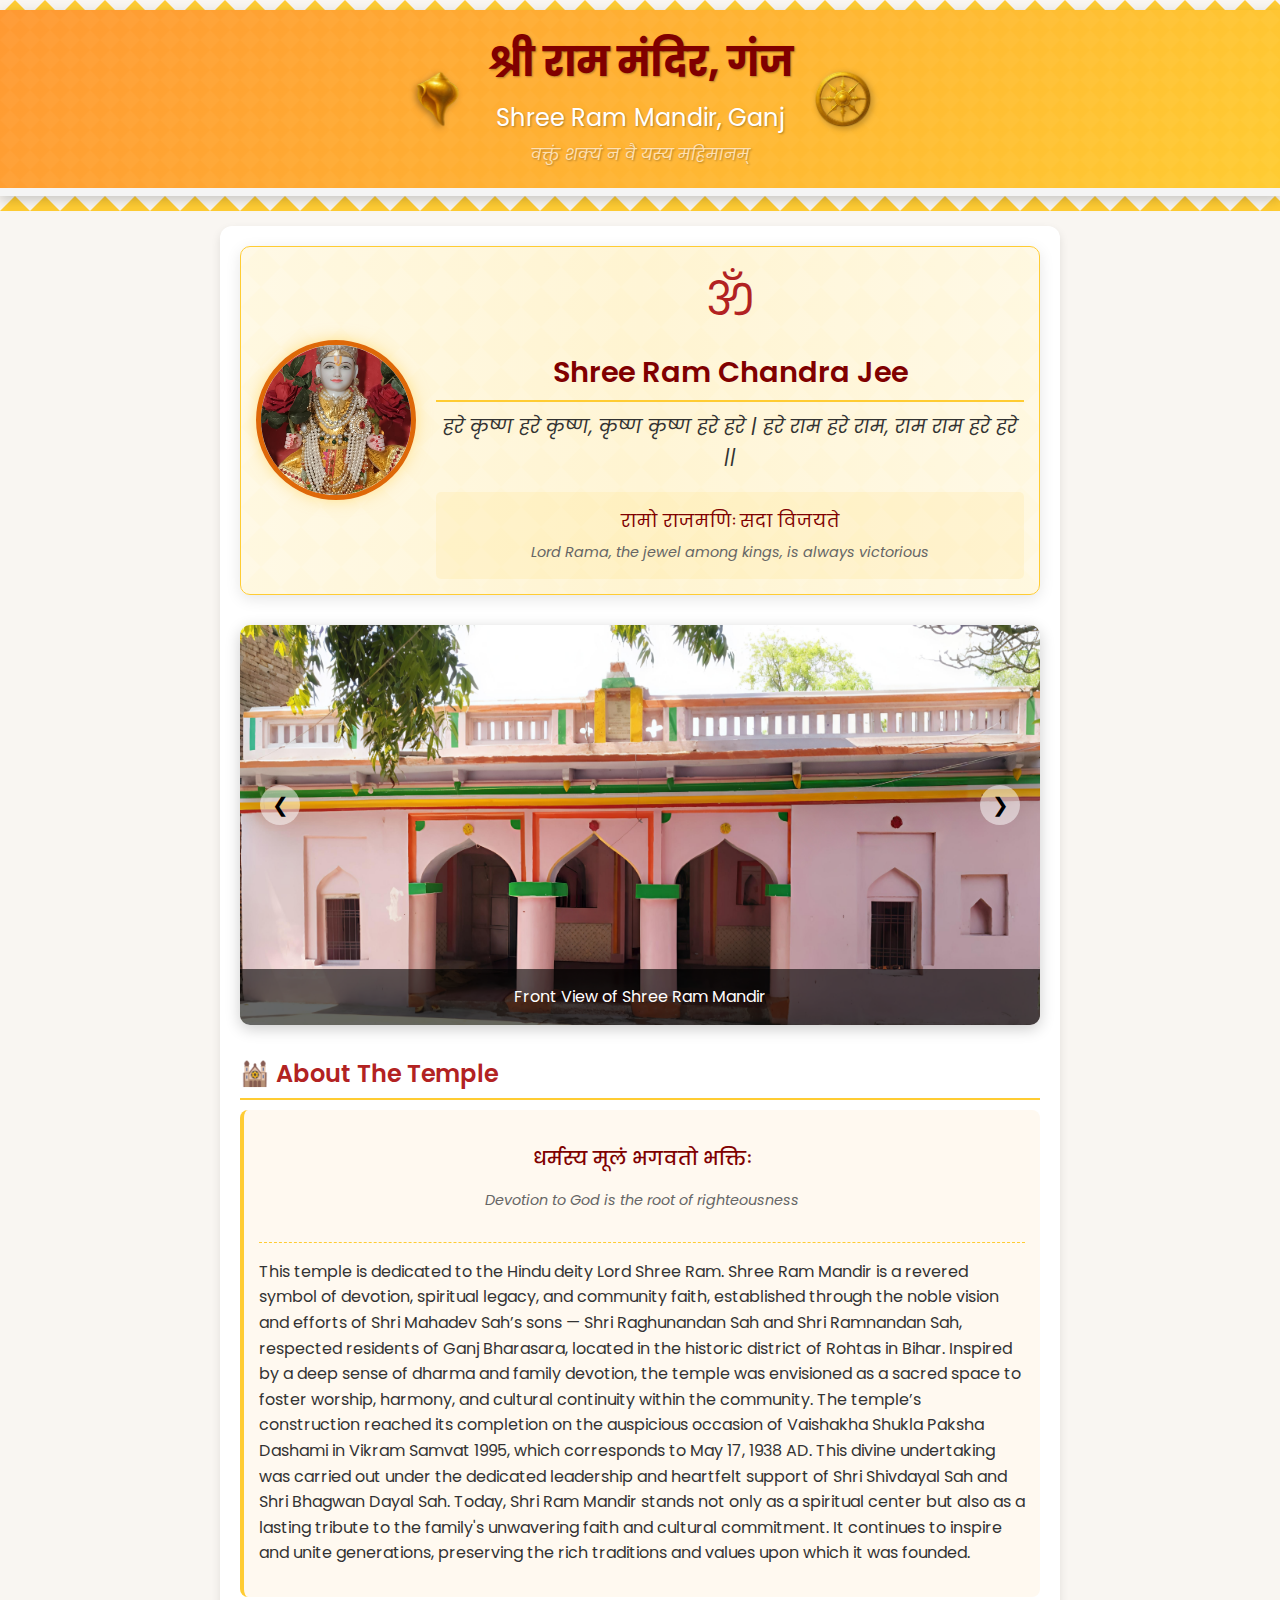
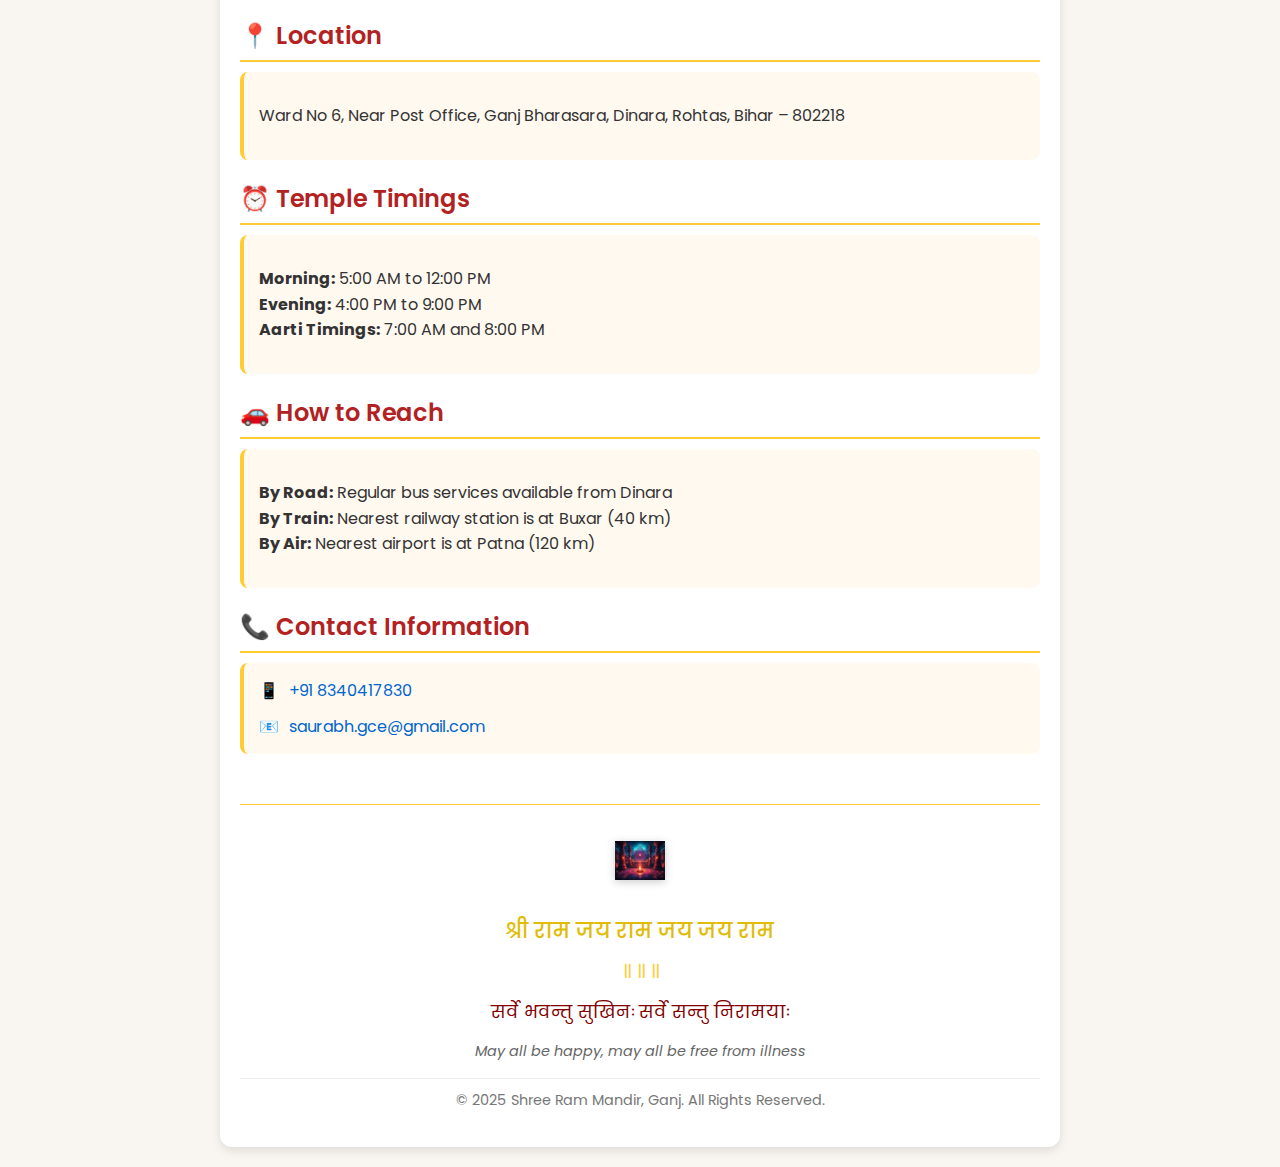
<file: index.html>
<!DOCTYPE html>
<html lang="en">
  <head>
    <meta charset="UTF-8" />
    <meta name="viewport" content="width=device-width, initial-scale=1.0" />
    <title>Shree Ram Mandir, Ganj</title>
    <link
      href="https://fonts.googleapis.com/css2?family=Poppins:wght@400;500;600;700&display=swap"
      rel="stylesheet"
    />
    <link rel="stylesheet" href="css/temple-dynamic.css" />
    <style>
      body {
        font-family: "Poppins", sans-serif;
        line-height: 1.6;
        background: #f9f6f2;
        margin: 0;
        padding: 0;
        color: #333;
      }
      .header {
        background: linear-gradient(135deg, #ff9933 0%, #ffcc33 100%);
        text-align: center;
        padding: 20px 0;
        position: relative;
        overflow: hidden;
        border-bottom: 8px solid #f5f5f5;
        box-shadow: 0 4px 12px rgba(0, 0, 0, 0.2);
      }
      .header::before {
        content: "";
        position: absolute;
        top: 0;
        left: 0;
        right: 0;
        bottom: 0;
        background: url('data:image/svg+xml;utf8,<svg xmlns="http://www.w3.org/2000/svg" width="20" height="20" viewBox="0 0 20 20"><path fill="rgba(255,255,255,0.1)" d="M10 0L20 10 10 20 0 10z"/></svg>');
        opacity: 0.3;
      }
      .header-content {
        position: relative;
        z-index: 1;
      }
      .header-icons {
        display: flex;
        align-items: center;
        justify-content: center;
        gap: 20px;
      }
      .header-icon {
        width: 60px;
        height: 60px;
        object-fit: contain;
        filter: drop-shadow(2px 2px 3px rgba(0, 0, 0, 0.3));
      }
      .left-icon {
        transform: scaleX(-1);
      }
      .header-text {
        text-align: center;
      }
      .temple-name {
        font-size: 2.5rem;
        color: #800000;
        margin: 0;
        text-shadow: 1px 1px 2px rgba(0, 0, 0, 0.3);
        font-weight: 700;
      }
      .temple-subtitle {
        font-size: 1.5rem;
        color: #fff;
        margin: 5px 0 0;
        text-shadow: 1px 1px 2px rgba(0, 0, 0, 0.3);
      }
      .temple-mantra {
        font-size: 1rem;
        color: #ffe0b3;
        margin: 5px 0 0;
        font-style: italic;
        text-shadow: 1px 1px 2px rgba(0, 0, 0, 0.3);
      }
      .container {
        max-width: 800px;
        margin: 20px auto;
        background: #fff;
        padding: 20px;
        border-radius: 12px;
        box-shadow: 0 4px 10px rgba(0, 0, 0, 0.1);
      }
      .temple-image {
        width: 100%;
        height: 350px;
        object-fit: cover;
        border-radius: 10px;
        margin-bottom: 20px;
        border: 5px solid #fff;
        box-shadow: 0 4px 8px rgba(0, 0, 0, 0.2);
      }
      h2 {
        color: #b22222;
        margin-bottom: 10px;
        border-bottom: 2px solid #ffcc33;
        padding-bottom: 5px;
        font-weight: 600;
      }
      .section-title {
        color: #800000;
        font-weight: bold;
        margin-top: 20px;
      }
      a {
        color: #0066cc;
        text-decoration: none;
      }
      .decorative-border {
        height: 15px;
        background: url('data:image/svg+xml;utf8,<svg xmlns="http://www.w3.org/2000/svg" width="30" height="15" viewBox="0 0 30 15"><path fill="%23ffcc33" d="M0 15 L15 0 L30 15 Z"/></svg>');
        background-repeat: repeat-x;
        margin-bottom: -5px;
      }
      .info-section {
        background: #fff9f0;
        padding: 15px;
        border-radius: 8px;
        margin-bottom: 15px;
        border-left: 4px solid #ffcc33;
      }
      .temple-significance {
        text-align: center;
        margin-bottom: 15px;
        padding-bottom: 15px;
        border-bottom: 1px dashed #ffcc33;
      }
      .significance-title {
        font-size: 1.2rem;
        color: #800000;
        margin-bottom: 5px;
        font-weight: 500;
      }
      .significance-meaning {
        font-style: italic;
        color: #666;
        font-size: 0.9rem;
      }
      .contact-info {
        display: flex;
        flex-direction: column;
        gap: 10px;
      }
      .contact-item {
        display: flex;
        align-items: center;
        gap: 10px;
      }
      .divine-section {
        display: flex;
        align-items: center;
        background: linear-gradient(to right, #fff9e6, #fff5d6, #fff9e6);
        border-radius: 10px;
        padding: 20px;
        margin-bottom: 30px;
        box-shadow: 0 4px 15px rgba(0, 0, 0, 0.1);
        border: 1px solid #ffcc33;
        position: relative;
        overflow: hidden;
      }
      .divine-section::before {
        content: "";
        position: absolute;
        top: 0;
        left: 0;
        right: 0;
        bottom: 0;
        background: url('data:image/svg+xml;utf8,<svg xmlns="http://www.w3.org/2000/svg" width="40" height="40" viewBox="0 0 40 40"><path fill="rgba(255,204,51,0.1)" d="M0 20 L20 0 L40 20 L20 40 Z"/></svg>');
        opacity: 0.3;
      }
      .ram-image {
        width: 150px;
        height: 150px;
        object-fit: cover;
        border-radius: 50%;
        border: 5px solid #de6808;
        box-shadow: 0 0 15px rgba(255, 204, 51, 0.5);
        z-index: 1;
      }
      .divine-text {
        flex: 1;
        padding-left: 20px;
        text-align: center;
        z-index: 1;
      }
      .divine-section {
        padding: 15px;
      }
      .om-symbol {
        font-size: 3rem;
        color: #b22222;
        margin-bottom: 10px;
      }
      .divine-heading {
        color: #800000;
        font-size: 1.8rem;
        margin: 10px 0;
      }
      .divine-quote {
        font-style: italic;
        color: #333;
        font-size: 1.2rem;
        margin-top: 10px;
      }
      .divine-shloka {
        margin-top: 15px;
        padding: 10px;
        background-color: rgba(255, 204, 51, 0.1);
        border-radius: 5px;
      }
      .divine-shloka p {
        margin: 5px 0;
        font-size: 1.1rem;
        color: #800000;
      }
      .shloka-meaning {
        font-size: 0.9rem !important;
        color: #666 !important;
        font-style: italic;
      }
      .temple-images {
        margin-bottom: 30px;
      }
      .divine-footer {
        margin-top: 50px;
        padding-top: 30px;
        border-top: 1px solid #ffcc33;
        text-align: center;
      }
      .footer-decoration {
        margin-bottom: 20px;
      }
      .footer-icon {
        width: 50px;
        height: 50px;
        object-fit: contain;
        filter: drop-shadow(0 2px 4px rgba(0, 0, 0, 0.2));
      }
      .footer-mantra {
        font-size: 1.3rem;
        color: #e0bc08;
        margin-bottom: 10px;
        font-weight: 500;
      }
      .footer-divider {
        color: #ffcc33;
        font-size: 1.2rem;
        margin: 10px 0;
      }
      .footer-blessing {
        font-size: 1.1rem;
        color: #800000;
        margin: 10px 0 5px;
      }
      .blessing-meaning {
        font-style: italic;
        color: #666;
        font-size: 0.9rem;
        margin-bottom: 15px;
      }
      .copyright {
        color: #777;
        font-size: 0.9rem;
        margin-top: 10px;
        border-top: 1px solid #eee;
        padding-top: 10px;
      }

      /* Dynamic Sections Styling */
      .dynamic-sections {
        display: grid;
        grid-template-columns: 1fr 1fr;
        gap: 20px;
        margin-bottom: 30px;
      }

      @media (max-width: 768px) {
        .dynamic-sections {
          grid-template-columns: 1fr;
        }
      }
    </style>
  </head>
  <body>
    <div class="decorative-border"></div>
    <header class="header">
      <div class="header-content">
        <div class="header-icons">
          <img
            src="./images/sankh.png"
            alt="sankh"
            class="header-icon left-icon"
          />
          <div class="header-text">
            <h1 class="temple-name">श्री राम मंदिर, गंज</h1>
            <p class="temple-subtitle">Shree Ram Mandir, Ganj</p>
            <p class="temple-mantra">वक्तुं शक्यं न वै यस्य महिमानम्</p>
          </div>
          <img
            src="./images/chakra.png"
            alt="chakra"
            class="header-icon right-icon"
          />
        </div>
      </div>
    </header>
    <div class="decorative-border"></div>

    <div class="container">
      <div class="divine-section">
        <img
          class="ram-image"
          src="./images/ShreeRamChandraJee.jpg"
          alt="Shree Ram Chandra Jee"
        />
        <div class="divine-text">
          <div class="om-symbol">ॐ</div>
          <h2 class="divine-heading">Shree Ram Chandra Jee</h2>
          <p class="divine-quote">
            हरे कृष्ण हरे कृष्ण, कृष्ण कृष्ण हरे हरे | हरे राम हरे राम, राम राम
            हरे हरे ||
          </p>
          <div class="divine-shloka">
            <p>रामो राजमणिः सदा विजयते</p>
            <p class="shloka-meaning">
              Lord Rama, the jewel among kings, is always victorious
            </p>
          </div>
        </div>
      </div>

      <!-- Dynamic Image Slider -->
      <div class="temple-slider">
        <div class="slide">
          <img src="./images/image.jpg" alt="Shree Ram Mandir Front View" />
          <div class="slide-caption">Front View of Shree Ram Mandir</div>
        </div>
        <div class="slide">
          <img
            src="./images/slider/temple-interior.jpg"
            alt="Temple Interior"
          />
          <div class="slide-caption">Divine Interior of the Temple</div>
        </div>
        <div class="slide">
          <img
            src="./images/slider/temple-festival.jpg"
            alt="Temple Festival"
          />
          <div class="slide-caption">Celebration of Ram Navami</div>
        </div>
        <div class="slider-controls">
          <button class="prev-btn">❮</button>
          <button class="next-btn">❯</button>
        </div>
      </div>

      <h2>🕍 About The Temple</h2>
      <div class="info-section">
        <div class="temple-significance">
          <p class="significance-title">धर्मस्य मूलं भगवतो भक्तिः</p>
          <p class="significance-meaning">
            Devotion to God is the root of righteousness
          </p>
        </div>
        <p>
          This temple is dedicated to the Hindu deity Lord Shree Ram. Shree Ram
          Mandir is a revered symbol of devotion, spiritual legacy, and
          community faith, established through the noble vision and efforts of
          Shri Mahadev Sah’s sons — Shri Raghunandan Sah and Shri Ramnandan Sah,
          respected residents of Ganj Bharasara, located in the historic
          district of Rohtas in Bihar. Inspired by a deep sense of dharma and
          family devotion, the temple was envisioned as a sacred space to foster
          worship, harmony, and cultural continuity within the community. The
          temple’s construction reached its completion on the auspicious
          occasion of Vaishakha Shukla Paksha Dashami in Vikram Samvat 1995,
          which corresponds to May 17, 1938 AD. This divine undertaking was
          carried out under the dedicated leadership and heartfelt support of
          Shri Shivdayal Sah and Shri Bhagwan Dayal Sah. Today, Shri Ram Mandir
          stands not only as a spiritual center but also as a lasting tribute to
          the family's unwavering faith and cultural commitment. It continues to
          inspire and unite generations, preserving the rich traditions and
          values upon which it was founded.
        </p>
      </div>

      <h2>📍 Location</h2>
      <div class="info-section">
        <p>
          Ward No 6, Near Post Office, Ganj Bharasara, Dinara, Rohtas, Bihar –
          802218
        </p>
      </div>

      <h2>⏰ Temple Timings</h2>
      <div class="info-section">
        <p>
          <strong>Morning:</strong> 5:00 AM to 12:00 PM<br />
          <strong>Evening:</strong> 4:00 PM to 9:00 PM<br />
          <strong>Aarti Timings:</strong> 7:00 AM and 8:00 PM
        </p>
      </div>

      <h2>🚗 How to Reach</h2>
      <div class="info-section">
        <p>
          <strong>By Road:</strong> Regular bus services available from
          Dinara<br />
          <strong>By Train:</strong> Nearest railway station is at Buxar (40
          km)<br />
          <strong>By Air:</strong> Nearest airport is at Patna (120 km)
        </p>
      </div>

      <h2>📞 Contact Information</h2>
      <div class="info-section contact-info">
        <div class="contact-item">
          <span>📱</span>
          <a href="tel:+918340417830">+91 8340417830</a>
        </div>
        <div class="contact-item">
          <span>📧</span>
          <a href="mailto:saurabh.gce@gmail.com">saurabh.gce@gmail.com</a>
        </div>
      </div>

      <div class="divine-footer">
        <div class="footer-decoration">
          <img
            src="./images/footer.png"
            alt="sankh chakra"
            class="footer-icon"
          />
        </div>
        <div class="footer-text">
          <p class="footer-mantra">श्री राम जय राम जय जय राम</p>
          <div class="footer-divider">॥ ॥ ॥</div>
          <p class="footer-blessing">
            सर्वे भवन्तु सुखिनः सर्वे सन्तु निरामयाः
          </p>
          <p class="blessing-meaning">
            May all be happy, may all be free from illness
          </p>
          <p class="copyright">
            © 2025 Shree Ram Mandir, Ganj. All Rights Reserved.
          </p>
        </div>
      </div>
    </div>
    <!-- JavaScript for Dynamic Features -->
    <script src="js/temple.js"></script>
  </body>
</html>
</file>
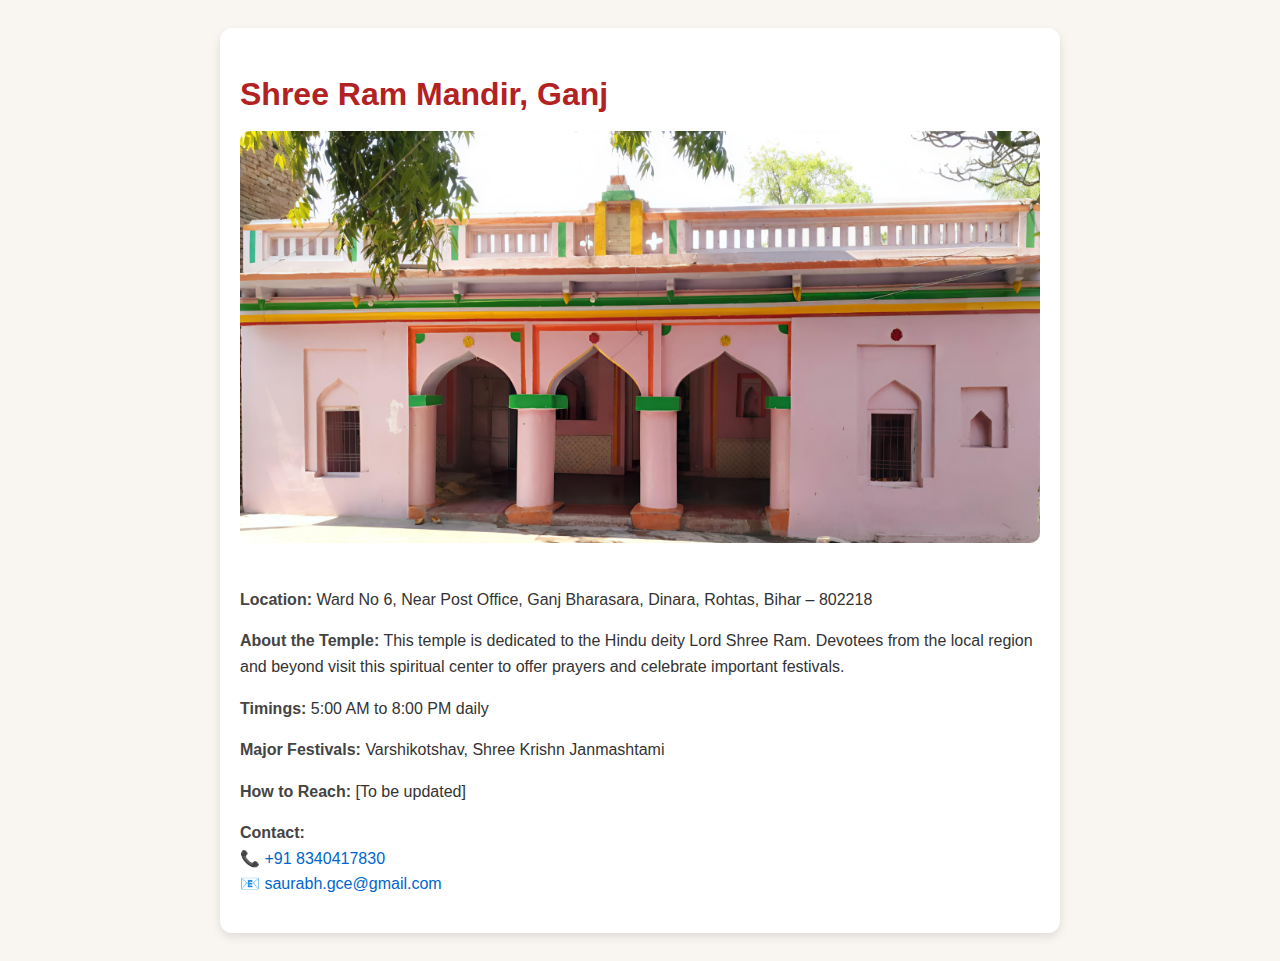
<file: index-fixed.html>
<!DOCTYPE html>
<html lang="en">
  <head>
    <meta charset="UTF-8" />
    <meta name="viewport" content="width=device-width, initial-scale=1.0" />
    <title>Shree Ram Mandir, Ganj</title>
    <style>
      body {
        font-family: sans-serif;
        line-height: 1.6;
        background: #f9f6f2;
        padding: 20px;
        color: #333;
      }
      .container {
        max-width: 800px;
        margin: auto;
        background: #fff;
        padding: 20px;
        border-radius: 12px;
        box-shadow: 0 4px 10px rgba(0, 0, 0, 0.1);
      }
      img {
        width: 100%;
        max-height: 500px;
        object-fit: cover;
        border-radius: 10px;
        margin-bottom: 20px;
      }
      h1 {
        color: #b22222;
        margin-bottom: 10px;
      }
      .section-title {
        color: #444;
        font-weight: bold;
        margin-top: 20px;
      }
      a {
        color: #0066cc;
        text-decoration: none;
      }
    </style>
  </head>
  <body>
    <div class="container">
      <h1>Shree Ram Mandir, Ganj</h1>
      <img src="./images/image.jpg" alt="Shree Ram Mandir Image" />

      <p>
        <span class="section-title">Location:</span> Ward No 6, Near Post
        Office, Ganj Bharasara, Dinara, Rohtas, Bihar – 802218
      </p>

      <p>
        <span class="section-title">About the Temple:</span> This temple is
        dedicated to the Hindu deity Lord Shree Ram. Devotees from the local
        region and beyond visit this spiritual center to offer prayers and
        celebrate important festivals.
      </p>

      <p>
        <span class="section-title">Timings:</span> 5:00 AM to 8:00 PM daily
      </p>

      <p>
        <span class="section-title">Major Festivals:</span> Varshikotshav, Shree
        Krishn Janmashtami
      </p>

      <p><span class="section-title">How to Reach:</span> [To be updated]</p>

      <p>
        <span class="section-title">Contact:</span><br />
        📞 <a href="tel:1234567890">+91 8340417830</a><br />
        📧 <a href="mailto:saurabh.gce@gmail.com">saurabh.gce@gmail.com</a>
      </p>
    </div>
  </body>
</html>
</file>
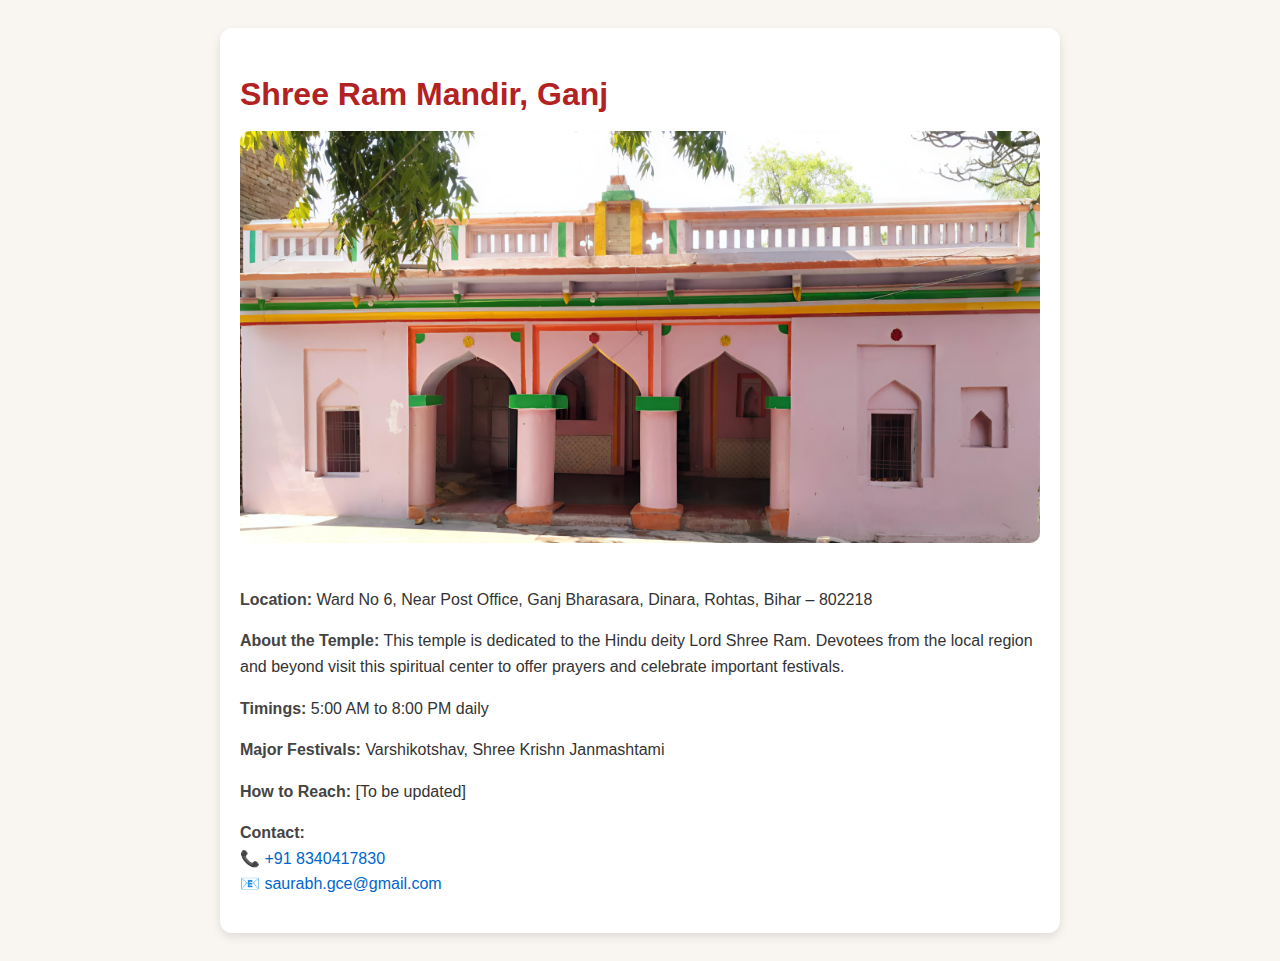
<file: index-new.html>
<!DOCTYPE html>
<html lang="en">
  <head>
    <meta charset="UTF-8" />
    <meta name="viewport" content="width=device-width, initial-scale=1.0" />
    <title>Shree Ram Mandir, Ganj</title>
    <style>
      body {
        font-family: sans-serif;
        line-height: 1.6;
        background: #f9f6f2;
        padding: 20px;
        color: #333;
      }
      .container {
        max-width: 800px;
        margin: auto;
        background: #fff;
        padding: 20px;
        border-radius: 12px;
        box-shadow: 0 4px 10px rgba(0, 0, 0, 0.1);
      }
      img {
        width: 100%;
        max-height: 500px;
        object-fit: cover;
        border-radius: 10px;
        margin-bottom: 20px;
      }
      h1 {
        color: #b22222;
        margin-bottom: 10px;
      }
      .section-title {
        color: #444;
        font-weight: bold;
        margin-top: 20px;
      }
      a {
        color: #0066cc;
        text-decoration: none;
      }
    </style>
  </head>
  <body>
    <div class="container">
      <h1>Shree Ram Mandir, Ganj</h1>
      <img src="./src_code/images/image.jpg" alt="Shree Ram Mandir Image" />

      <p>
        <span class="section-title">Location:</span> Ward No 6, Near Post
        Office, Ganj Bharasara, Dinara, Rohtas, Bihar – 802218
      </p>

      <p>
        <span class="section-title">About the Temple:</span> This temple is
        dedicated to the Hindu deity Lord Shree Ram. Devotees from the local
        region and beyond visit this spiritual center to offer prayers and
        celebrate important festivals.
      </p>

      <p>
        <span class="section-title">Timings:</span> 5:00 AM to 8:00 PM daily
      </p>

      <p>
        <span class="section-title">Major Festivals:</span> Varshikotshav, Shree
        Krishn Janmashtami
      </p>

      <p><span class="section-title">How to Reach:</span> [To be updated]</p>

      <p>
        <span class="section-title">Contact:</span><br />
        📞 <a href="tel:1234567890">+91 8340417830</a><br />
        📧 <a href="mailto:saurabh.gce@gmail.com">saurabh.gce@gmail.com</a>
      </p>
    </div>
  </body>
</html>
</file>
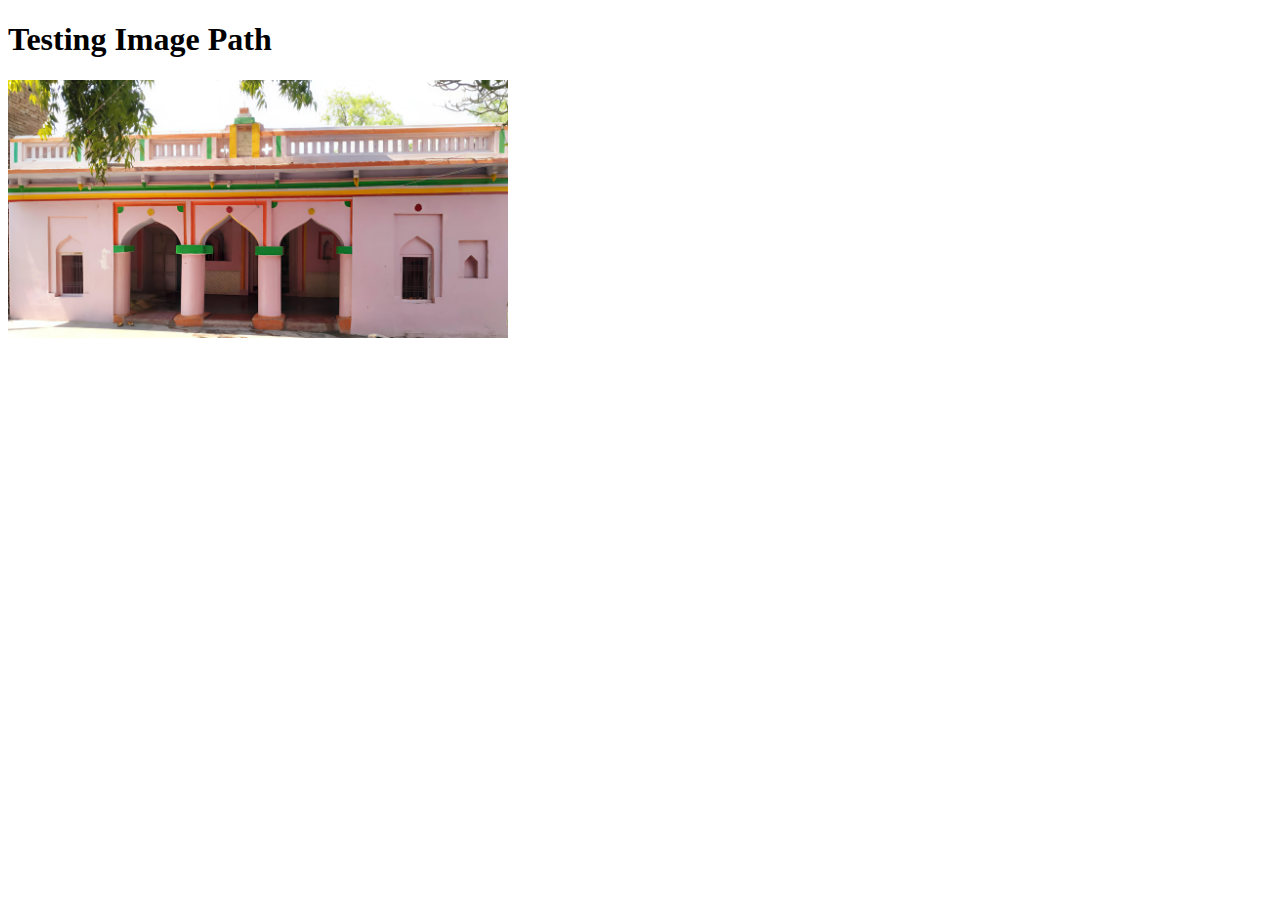
<file: test-image.html>
<!DOCTYPE html>
<html>
<head>
  <title>Image Test</title>
</head>
<body>
  <h1>Testing Image Path</h1>
  <img src="./src_code/images/image.jpg" alt="Test Image" style="max-width: 500px;">
</body>
</html>
</file>
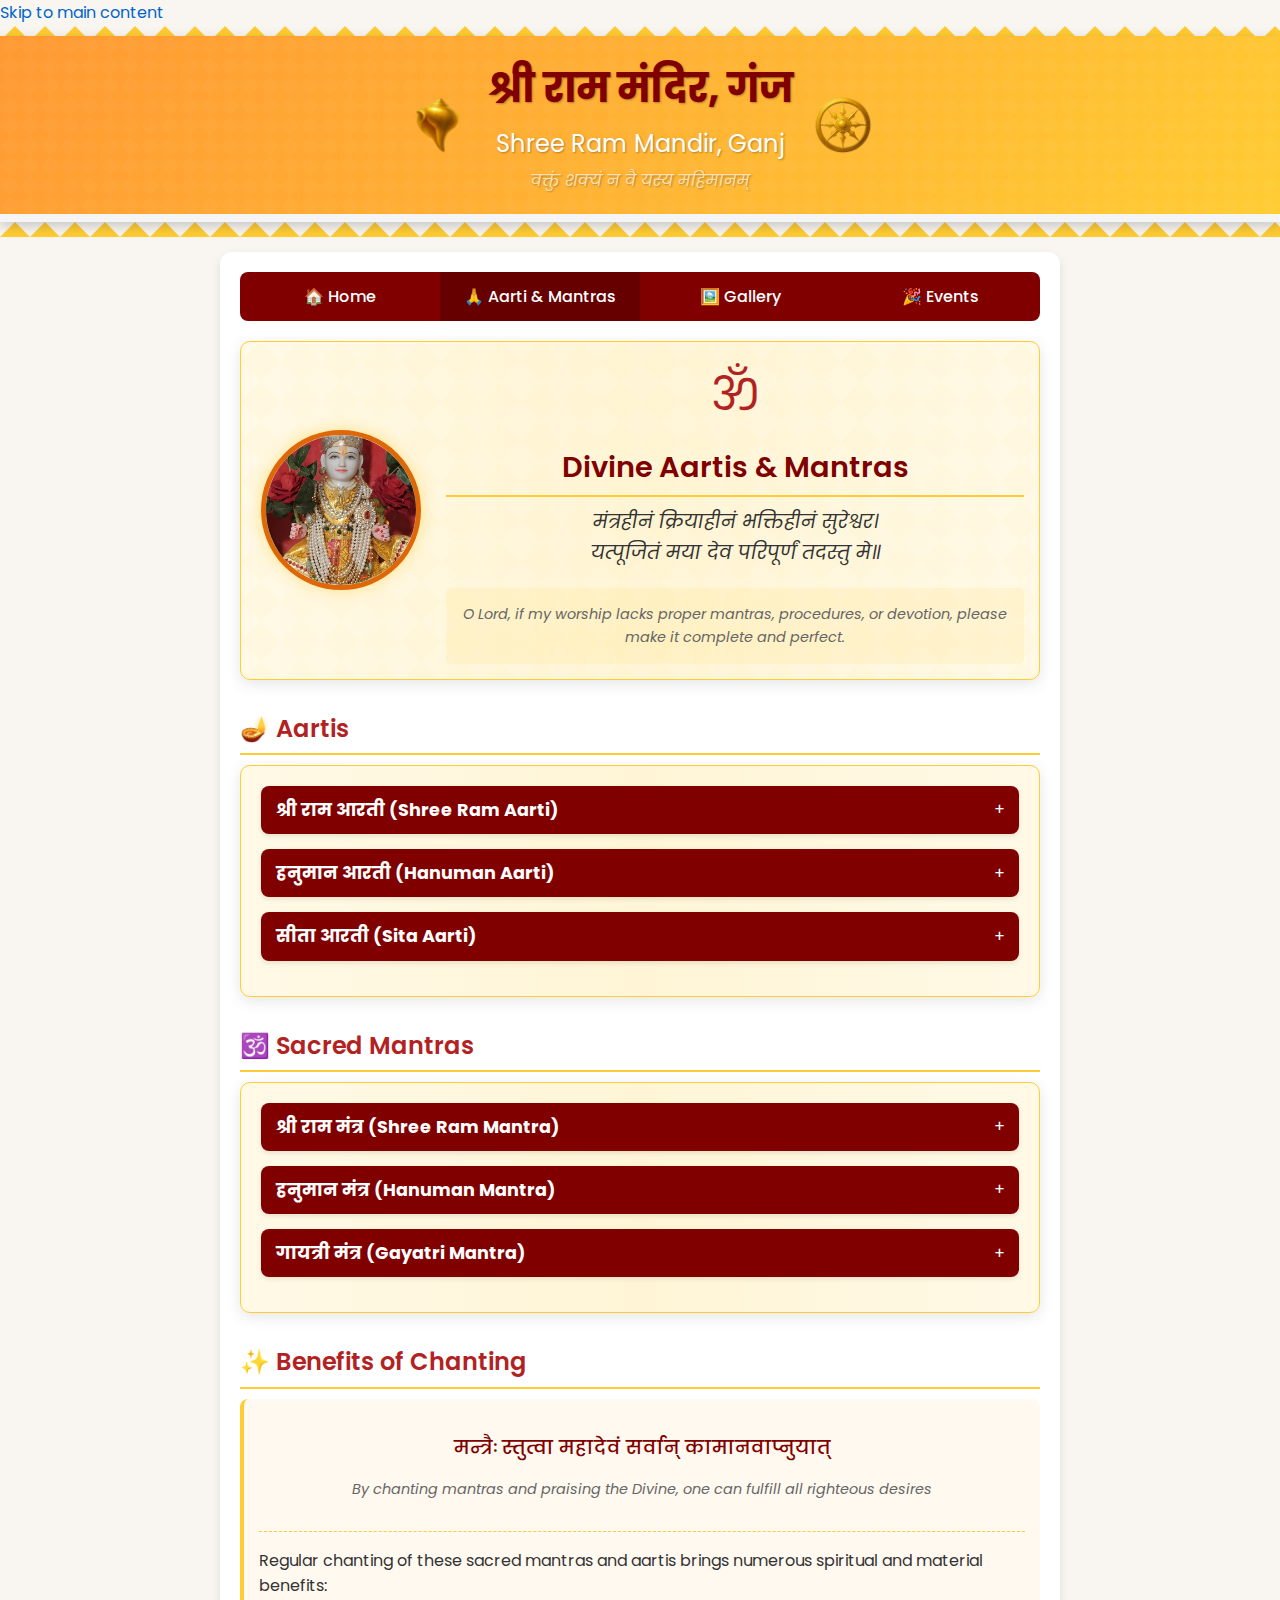
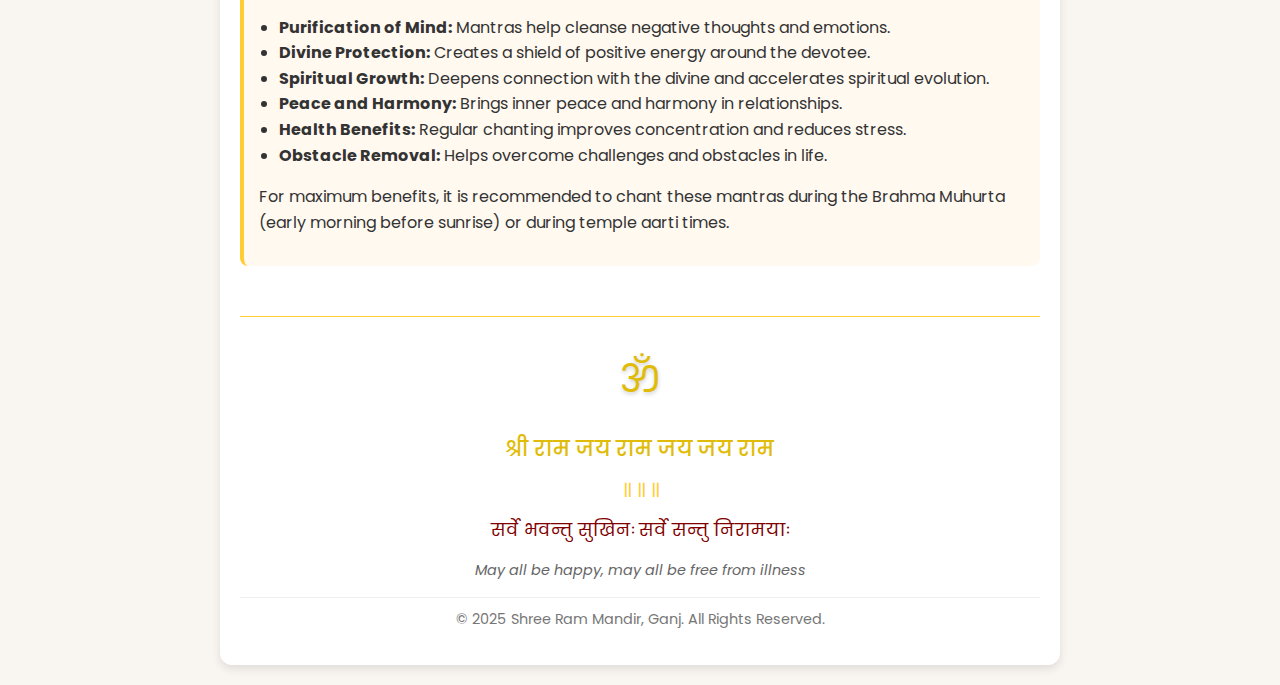
<file: pages/aarti.html>
<!DOCTYPE html>
<html lang="en">
  <head>
    <meta charset="UTF-8" />
    <meta name="viewport" content="width=device-width, initial-scale=1.0" />
    <title>Aarti & Mantras - Shree Ram Mandir, Ganj</title>
    <link
      href="https://fonts.googleapis.com/css2?family=Poppins:wght@400;500;600;700&display=swap"
      rel="stylesheet"
    />
    <link rel="stylesheet" href="../css/styles.css" />
    <link rel="stylesheet" href="../css/dynamic-sections.css" />
  </head>
  <body>
    <a href="#main-content" class="skip-link">Skip to main content</a>
    <div class="decorative-border" role="presentation" aria-hidden="true"></div>
    <header class="header" role="banner">
      <div class="header-content">
        <div class="header-icons">
          <img
            class="header-icon left-icon"
            src="../images/sankh.png"
            alt="Sankh - Sacred Conch Shell"
          />
          <div class="header-text">
            <h1 class="temple-name">श्री राम मंदिर, गंज</h1>
            <p class="temple-subtitle">Shree Ram Mandir, Ganj</p>
            <p class="temple-mantra">वक्तुं शक्यं न वै यस्य महिमानम्</p>
          </div>
          <img
            class="header-icon right-icon"
            src="../images/chakra.png"
            alt="Chakra - Sudarshan Chakra"
          />
        </div>
      </div>
    </header>
    <div class="decorative-border"></div>

    <div class="container">
      <!-- Navigation Menu -->
      <nav class="main-nav" role="navigation" aria-label="Main navigation">
        <ul class="nav-list">
          <li class="nav-item">
            <a href="../index.html" class="nav-link">🏠 Home</a>
          </li>
          <li class="nav-item">
            <a href="./aarti.html" class="nav-link">🙏 Aarti & Mantras</a>
          </li>
          <li class="nav-item">
            <a href="./gallery.html" class="nav-link">🖼️ Gallery</a>
          </li>
          <li class="nav-item">
            <a href="./events.html" class="nav-link">🎉 Events</a>
          </li>
        </ul>
      </nav>

      <main id="main-content" class="page-content">
        <div class="divine-section">
          <div class="ram-image-container">
            <img
              class="ram-image"
              src="../images/ShreeRamChandraJee.jpg"
              alt="Shree Ram Chandra Jee"
              onerror="this.src='https://i.imgur.com/JFGHvDc.jpg'; this.onerror=null;"
            />
          </div>
          <div class="divine-text">
            <div class="om-symbol">ॐ</div>
            <h2 class="divine-heading">Divine Aartis & Mantras</h2>
            <p class="divine-quote">
              मंत्रहीनं क्रियाहीनं भक्तिहीनं सुरेश्वर।<br />
              यत्पूजितं मया देव परिपूर्णं तदस्तु मे॥
            </p>
            <div class="divine-shloka">
              <p class="shloka-meaning">
                O Lord, if my worship lacks proper mantras, procedures, or
                devotion, please make it complete and perfect.
              </p>
            </div>
          </div>
        </div>

        <!-- Aarti Section -->
        <h2>🪔 Aartis</h2>
        <div class="aarti-section">
          <ul class="aarti-list">
            <li class="aarti-item">
              <div class="aarti-header">
                <h3 class="aarti-title">श्री राम आरती (Shree Ram Aarti)</h3>
                <span>+</span>
              </div>
              <div class="aarti-content">
                <div class="aarti-text">
                  श्री रामचन्द्र कृपालु भजुमन हरण भवभय दारुणं ।<br />
                  नव कञ्ज लोचन कञ्ज मुख कर कञ्ज पद कञ्जारुणं ॥१॥<br />
                  कन्दर्प अगणित अमित छवि नव नील नीरद सुन्दरं ।<br />
                  पटपीत मानहुँ तडित रुचि शुचि नौमि जनक सुतावरं ॥२॥<br />
                  भजु दीनबन्धु दिनेश दानव दैत्य वंश निकन्दनं ।<br />
                  रघुनन्द आनन्द कन्द कोसल चंद्र दशरथ नन्दनं ॥३॥<br />
                  सिर मुकुट कुंडल तिलक चारु उदार अङ्ग विभूषणं ।<br />
                  आजानु भुज शर चाप धर संग्राम जित खरदूषणं ॥४॥<br />
                  इति वदति तुलसीदास शंकर शेष मुनि मन रंजनं ।<br />
                  मम हृदय कंज निवास कुरु कामादि खलदल गंजनं ॥५॥<br />
                  मनु जाहि राचेयु मिलहि सो वरु सहज सुन्दर सांवरो ।<br />
                  करुणा निधान सुजान शीलु स्नेह जानत रावरो ॥६॥<br />
                  एहि भांति गौरी असीस सुन सिय सहित हिय हरषित अली।<br />
                  तुलसी भवानिहि पूजी पुनि-पुनि मुदित मन मन्दिर चली ॥७॥<br />
                </div>
                <div class="aarti-meaning">
                  <strong>Meaning:</strong> This aarti, composed by Goswami
                  Tulsidas, praises Lord Ram as the destroyer of fears and
                  sorrows. It describes his lotus-like eyes, beautiful face, and
                  divine form dressed in yellow garments. The aarti requests
                  Lord Ram to reside in the devotee's heart and destroy negative
                  qualities like lust and anger.
                </div>
                <div class="audio-control">
                  <span class="audio-label">Listen to Aarti:</span>
                  <audio controls>
                    <source src="#" type="audio/mpeg" />
                    Your browser does not support the audio element.
                  </audio>
                </div>
              </div>
            </li>

            <li class="aarti-item">
              <div class="aarti-header">
                <h3 class="aarti-title">हनुमान आरती (Hanuman Aarti)</h3>
                <span>+</span>
              </div>
              <div class="aarti-content">
                <div class="aarti-text">
                  आरती कीजै हनुमान लला की।<br />
                  दुष्ट दलन रघुनाथ कला की॥<br /><br />

                  जाके बल से गिरिवर कांपे।<br />
                  रोग दोष जाके निकट न झांके॥<br />
                  अंजनि पुत्र महाबलदाई।<br />
                  संतन के प्रभु सदा सहाई॥<br /><br />

                  दे बीरा रघुनाथ पठाए।<br />
                  लंका जारि सिया सुधि लाए॥<br />
                  लंका सो कोट समुद्र सी खाई।<br />
                  जात पवनसुत बार न लाई॥<br /><br />

                  लंका जारि असुर संहारे।<br />
                  सियारामजी के काज संवारे॥<br />
                  लक्ष्मण मूर्छित पड़े सकारे।<br />
                  आनि संजीवन प्राण उबारे॥<br /><br />

                  पैठि पाताल तोरि जम कारे।<br />
                  अहिरावण की भुजा उखारे॥<br />
                  बाएं भुजा असुरदल मारे।<br />
                  दाहिने भुजा संतजन तारे॥<br /><br />

                  सुर नर मुनि आरती उतारे।<br />
                  जय जय जय हनुमान उचारे॥<br />
                  कंचन थार कपूर लौ छाई।<br />
                  आरती करत अंजना माई॥<br /><br />

                  जो हनुमान जी की आरती गावे।<br />
                  बसि बैकुंठ परम पद पावे॥
                </div>
                <div class="aarti-meaning">
                  <strong>Meaning:</strong> This aarti praises Hanuman, the son
                  of Anjani, for his great strength and devotion to Lord Ram. It
                  describes how mountains tremble at his power and how he burned
                  Lanka, defeated demons, and brought the life-saving herb for
                  Lakshmana. The aarti states that whoever sings it will attain
                  the supreme abode of Vaikuntha.
                </div>
                <div class="audio-control">
                  <span class="audio-label">Listen to Aarti:</span>
                  <audio controls>
                    <source src="#" type="audio/mpeg" />
                    Your browser does not support the audio element.
                  </audio>
                </div>
              </div>
            </li>

            <li class="aarti-item">
              <div class="aarti-header">
                <h3 class="aarti-title">सीता आरती (Sita Aarti)</h3>
                <span>+</span>
              </div>
              <div class="aarti-content">
                <div class="aarti-text">
                  जय सिया राम जय जय सिया राम<br />
                  जय राधे श्याम जय जय राधे श्याम<br /><br />

                  आरती सीता रानी की, सुमिरन सीता नाम रे<br />
                  सीता रामचंद्र की दुलहिन, सीता राम रे<br /><br />

                  जनक नंदिनी हैं जगजननी, जगत की माई रे<br />
                  लक्ष्मण जी की भौजाई, सीता रामा रे<br /><br />

                  रावण के मन हरण वाली, हरी सबकी पीर रे<br />
                  सीता रामचंद्र की दुलहिन, सीता राम रे<br /><br />

                  सोने के थाल में कपूर जलाऊं, आरती उतारूं रे<br />
                  सीता रामचंद्र की दुलहिन, सीता राम रे<br /><br />

                  आरती जो कोई सीता माता की गावे<br />
                  कहत शिवानंद स्वामी, मनवांछित फल पावे<br />
                  सीता रामचंद्र की दुलहिन, सीता राम रे
                </div>
                <div class="aarti-meaning">
                  <strong>Meaning:</strong> This aarti honors Mother Sita, the
                  daughter of King Janaka and the beloved consort of Lord Ram.
                  It describes her as the mother of the universe who removes
                  everyone's pain. The aarti states that whoever sings it with
                  devotion will receive their desired fruits, as declared by
                  Swami Shivananda.
                </div>
                <div class="audio-control">
                  <span class="audio-label">Listen to Aarti:</span>
                  <audio controls>
                    <source src="#" type="audio/mpeg" />
                    Your browser does not support the audio element.
                  </audio>
                </div>
              </div>
            </li>
          </ul>
        </div>

        <!-- Mantras Section -->
        <h2>🕉️ Sacred Mantras</h2>
        <div class="aarti-section">
          <ul class="aarti-list">
            <li class="aarti-item">
              <div class="aarti-header">
                <h3 class="aarti-title">श्री राम मंत्र (Shree Ram Mantra)</h3>
                <span>+</span>
              </div>
              <div class="aarti-content">
                <div class="aarti-text">
                  <p
                    style="
                      font-size: 1.5rem;
                      text-align: center;
                      color: #800000;
                    "
                  >
                    ॐ श्री रामाय नमः<br />
                    (Om Shri Ramaya Namah)
                  </p>
                </div>
                <div class="aarti-meaning">
                  <strong>Meaning:</strong> "Om, I bow to Lord Ram." This is one
                  of the most powerful mantras dedicated to Lord Ram. Chanting
                  this mantra with devotion helps remove obstacles, brings
                  peace, and fulfills righteous desires.
                </div>
                <div class="audio-control">
                  <span class="audio-label">Listen to Mantra:</span>
                  <audio controls>
                    <source src="#" type="audio/mpeg" />
                    Your browser does not support the audio element.
                  </audio>
                </div>
              </div>
            </li>

            <li class="aarti-item">
              <div class="aarti-header">
                <h3 class="aarti-title">हनुमान मंत्र (Hanuman Mantra)</h3>
                <span>+</span>
              </div>
              <div class="aarti-content">
                <div class="aarti-text">
                  <p
                    style="
                      font-size: 1.5rem;
                      text-align: center;
                      color: #800000;
                    "
                  >
                    ॐ हनुमते नमः<br />
                    (Om Hanumate Namah)
                  </p>
                </div>
                <div class="aarti-meaning">
                  <strong>Meaning:</strong> "Om, I bow to Lord Hanuman." This
                  mantra invokes the blessings of Lord Hanuman, who symbolizes
                  strength, devotion, and selfless service. Chanting this mantra
                  helps overcome fear, builds courage, and provides protection
                  from negative energies.
                </div>
                <div class="audio-control">
                  <span class="audio-label">Listen to Mantra:</span>
                  <audio controls>
                    <source src="#" type="audio/mpeg" />
                    Your browser does not support the audio element.
                  </audio>
                </div>
              </div>
            </li>

            <li class="aarti-item">
              <div class="aarti-header">
                <h3 class="aarti-title">गायत्री मंत्र (Gayatri Mantra)</h3>
                <span>+</span>
              </div>
              <div class="aarti-content">
                <div class="aarti-text">
                  <p
                    style="
                      font-size: 1.5rem;
                      text-align: center;
                      color: #800000;
                    "
                  >
                    ॐ भूर्भुवः स्वः<br />
                    तत्सवितुर्वरेण्यं<br />
                    भर्गो देवस्य धीमहि<br />
                    धियो यो नः प्रचोदयात्॥<br />
                    (Om Bhur Bhuvah Swah<br />
                    Tat Savitur Varenyam<br />
                    Bhargo Devasya Dhimahi<br />
                    Dhiyo Yo Nah Prachodayat)
                  </p>
                </div>
                <div class="aarti-meaning">
                  <strong>Meaning:</strong> "We meditate on the glory of the
                  Creator who has created the Universe, who is worthy of
                  worship, who is the embodiment of Knowledge and Light, who is
                  the remover of all sins and ignorance. May He enlighten our
                  intellect."
                </div>
                <div class="audio-control">
                  <span class="audio-label">Listen to Mantra:</span>
                  <audio controls>
                    <source src="#" type="audio/mpeg" />
                    Your browser does not support the audio element.
                  </audio>
                </div>
              </div>
            </li>
          </ul>
        </div>

        <!-- Benefits of Chanting Section -->
        <h2>✨ Benefits of Chanting</h2>
        <div class="info-section">
          <div class="temple-significance">
            <p class="significance-title">
              मन्त्रैः स्तुत्वा महादेवं सर्वान् कामानवाप्नुयात्
            </p>
            <p class="significance-meaning">
              By chanting mantras and praising the Divine, one can fulfill all
              righteous desires
            </p>
          </div>
          <p>
            Regular chanting of these sacred mantras and aartis brings numerous
            spiritual and material benefits:
          </p>
          <ul style="padding-left: 20px">
            <li>
              <strong>Purification of Mind:</strong> Mantras help cleanse
              negative thoughts and emotions.
            </li>
            <li>
              <strong>Divine Protection:</strong> Creates a shield of positive
              energy around the devotee.
            </li>
            <li>
              <strong>Spiritual Growth:</strong> Deepens connection with the
              divine and accelerates spiritual evolution.
            </li>
            <li>
              <strong>Peace and Harmony:</strong> Brings inner peace and harmony
              in relationships.
            </li>
            <li>
              <strong>Health Benefits:</strong> Regular chanting improves
              concentration and reduces stress.
            </li>
            <li>
              <strong>Obstacle Removal:</strong> Helps overcome challenges and
              obstacles in life.
            </li>
          </ul>
          <p>
            For maximum benefits, it is recommended to chant these mantras
            during the Brahma Muhurta (early morning before sunrise) or during
            temple aarti times.
          </p>
        </div>
      </main>

      <footer class="divine-footer" role="contentinfo">
        <div class="footer-decoration">
          <span class="footer-icon">ॐ</span>
        </div>
        <div class="footer-text">
          <p class="footer-mantra">श्री राम जय राम जय जय राम</p>
          <div class="footer-divider">॥ ॥ ॥</div>
          <p class="footer-blessing">
            सर्वे भवन्तु सुखिनः सर्वे सन्तु निरामयाः
          </p>
          <p class="blessing-meaning">
            May all be happy, may all be free from illness
          </p>
          <p class="copyright">
            © 2025 Shree Ram Mandir, Ganj. All Rights Reserved.
          </p>
        </div>
      </footer>
    </div>
    <!-- JavaScript for Dynamic Features -->
    <script src="../js/temple-dynamic.js"></script>
  </body>
</html>
</file>
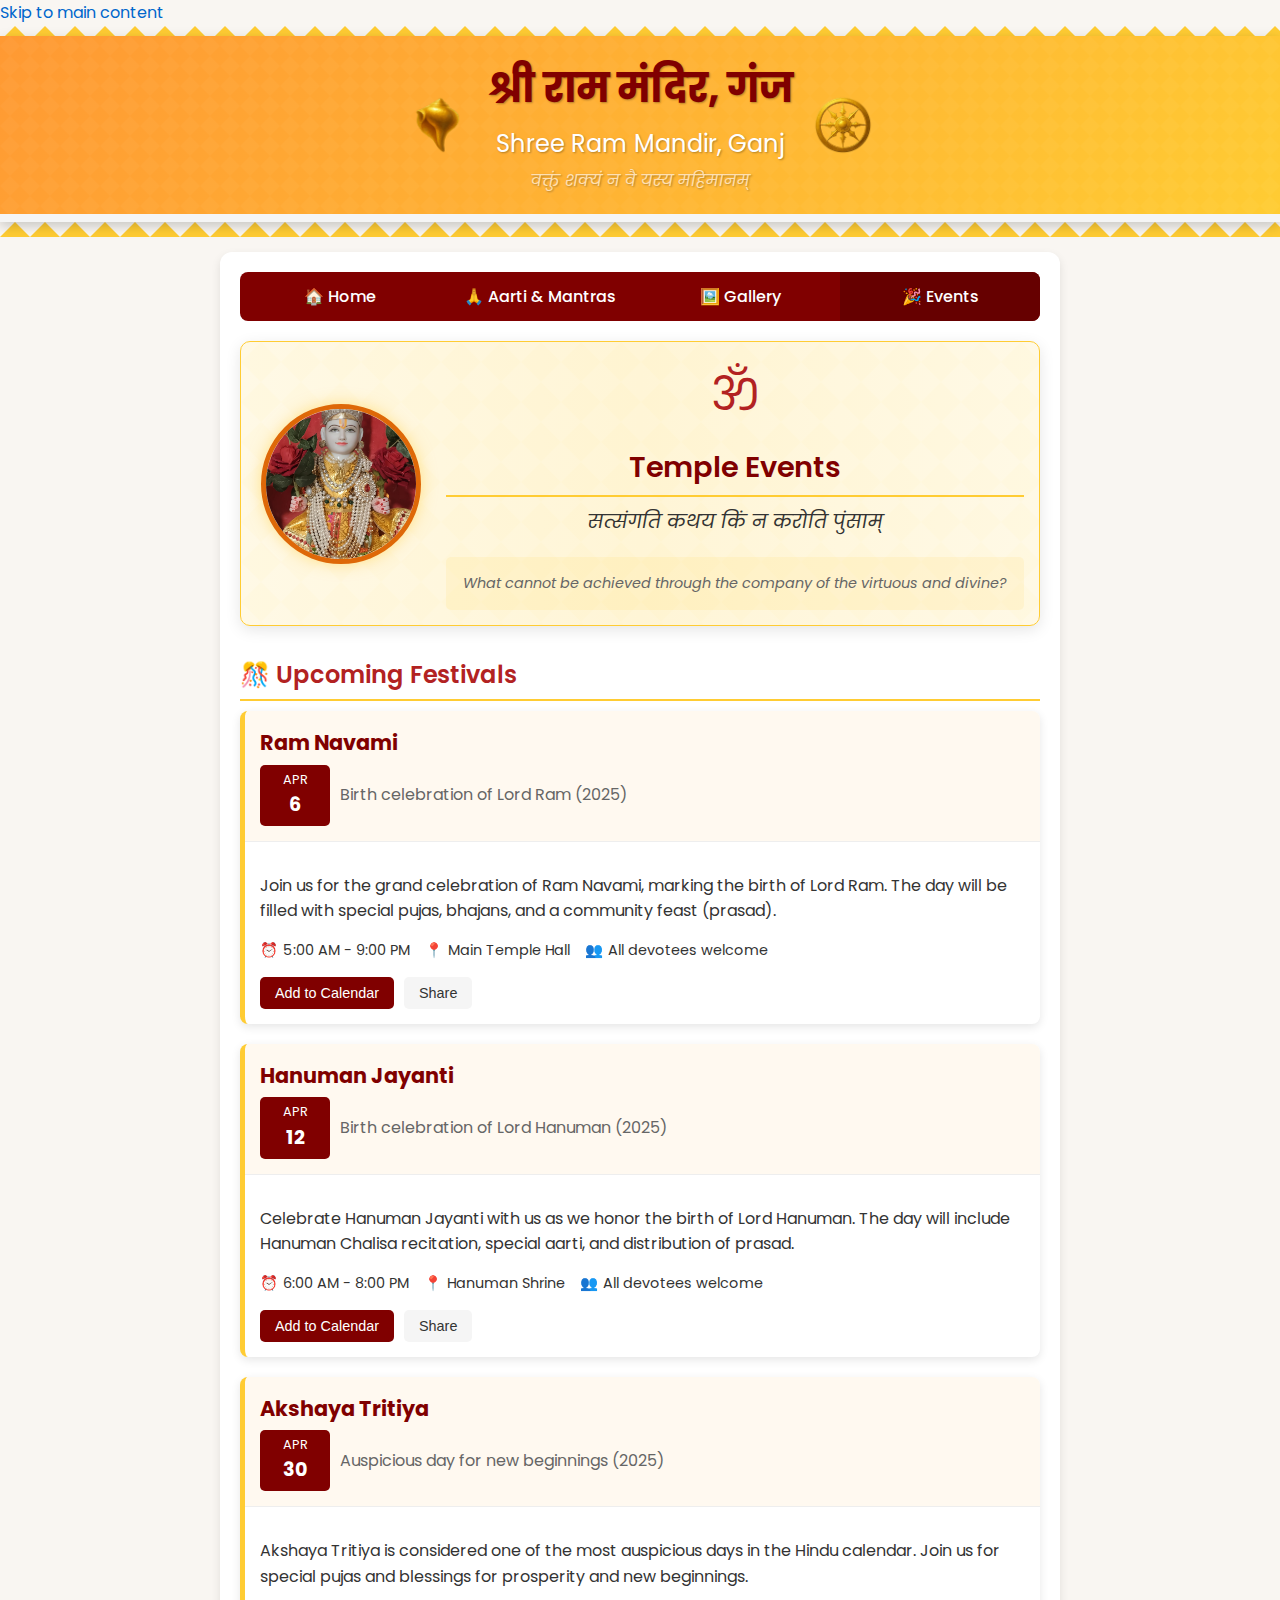
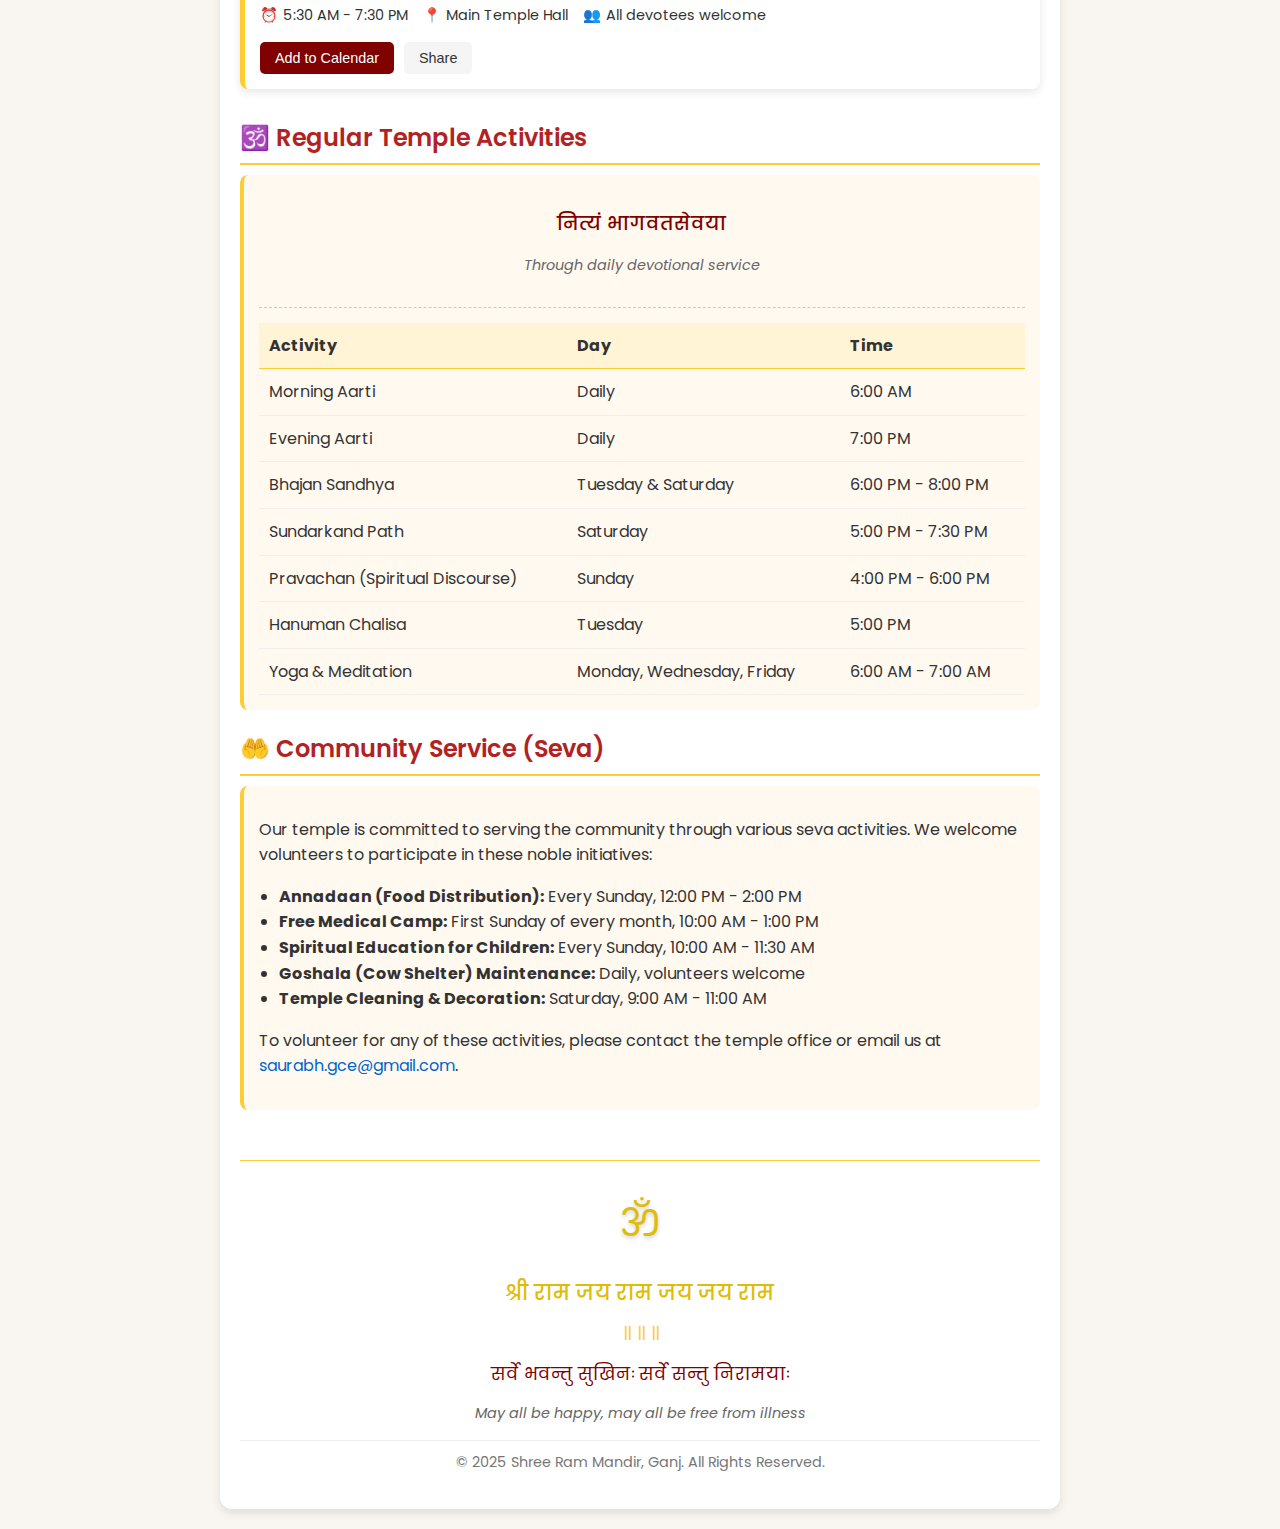
<file: pages/events.html>
<!DOCTYPE html>
<html lang="en">
  <head>
    <meta charset="UTF-8" />
    <meta name="viewport" content="width=device-width, initial-scale=1.0" />
    <title>Events - Shree Ram Mandir, Ganj</title>
    <link
      href="https://fonts.googleapis.com/css2?family=Poppins:wght@400;500;600;700&display=swap"
      rel="stylesheet"
    />
    <link rel="stylesheet" href="../css/styles.css" />
    <link rel="stylesheet" href="../css/dynamic-sections.css" />
  </head>
  <body>
    <a href="#main-content" class="skip-link">Skip to main content</a>
    <div class="decorative-border" role="presentation" aria-hidden="true"></div>
    <header class="header" role="banner">
      <div class="header-content">
        <div class="header-icons">
          <img
            class="header-icon left-icon"
            src="../images/sankh.png"
            alt="Sankh - Sacred Conch Shell"
          />
          <div class="header-text">
            <h1 class="temple-name">श्री राम मंदिर, गंज</h1>
            <p class="temple-subtitle">Shree Ram Mandir, Ganj</p>
            <p class="temple-mantra">वक्तुं शक्यं न वै यस्य महिमानम्</p>
          </div>
          <img
            class="header-icon right-icon"
            src="../images/chakra.png"
            alt="Chakra - Sudarshan Chakra"
          />
        </div>
      </div>
    </header>
    <div class="decorative-border"></div>

    <div class="container">
      <!-- Navigation Menu -->
      <nav class="main-nav" role="navigation" aria-label="Main navigation">
        <ul class="nav-list">
          <li class="nav-item">
            <a href="../index.html" class="nav-link">🏠 Home</a>
          </li>
          <li class="nav-item">
            <a href="./aarti.html" class="nav-link">🙏 Aarti & Mantras</a>
          </li>
          <li class="nav-item">
            <a href="./gallery.html" class="nav-link">🖼️ Gallery</a>
          </li>
          <li class="nav-item">
            <a href="./events.html" class="nav-link">🎉 Events</a>
          </li>
        </ul>
      </nav>

      <main id="main-content" class="page-content">
        <div class="divine-section">
          <div class="ram-image-container">
            <img
              class="ram-image"
              src="../images/ShreeRamChandraJee.jpg"
              alt="Shree Ram Chandra Jee"
              onerror="this.src='https://i.imgur.com/JFGHvDc.jpg'; this.onerror=null;"
            />
          </div>
          <div class="divine-text">
            <div class="om-symbol">ॐ</div>
            <h2 class="divine-heading">Temple Events</h2>
            <p class="divine-quote">सत्संगति कथय किं न करोति पुंसाम्</p>
            <div class="divine-shloka">
              <p class="shloka-meaning">
                What cannot be achieved through the company of the virtuous and
                divine?
              </p>
            </div>
          </div>
        </div>

        <!-- Upcoming Festivals Section -->
        <h2>🎊 Upcoming Festivals</h2>
        <div class="events-section">
          <div class="event-card">
            <div class="event-header">
              <div>
                <h3 class="event-title">Ram Navami</h3>
                <div class="event-date">
                  <div class="event-calendar">
                    <span>APR</span>
                    <span class="event-day">6</span>
                  </div>
                  <span>Birth celebration of Lord Ram (2025)</span>
                </div>
              </div>
            </div>
            <div class="event-content">
              <p class="event-description">
                Join us for the grand celebration of Ram Navami, marking the
                birth of Lord Ram. The day will be filled with special pujas,
                bhajans, and a community feast (prasad).
              </p>
              <div class="event-details">
                <div class="event-detail">
                  <span>⏰</span>
                  <span>5:00 AM - 9:00 PM</span>
                </div>
                <div class="event-detail">
                  <span>📍</span>
                  <span>Main Temple Hall</span>
                </div>
                <div class="event-detail">
                  <span>👥</span>
                  <span>All devotees welcome</span>
                </div>
              </div>
              <div class="event-actions">
                <button class="event-btn primary-btn">Add to Calendar</button>
                <button class="event-btn secondary-btn">Share</button>
              </div>
            </div>
          </div>

          <div class="event-card">
            <div class="event-header">
              <div>
                <h3 class="event-title">Hanuman Jayanti</h3>
                <div class="event-date">
                  <div class="event-calendar">
                    <span>APR</span>
                    <span class="event-day">12</span>
                  </div>
                  <span>Birth celebration of Lord Hanuman (2025)</span>
                </div>
              </div>
            </div>
            <div class="event-content">
              <p class="event-description">
                Celebrate Hanuman Jayanti with us as we honor the birth of Lord
                Hanuman. The day will include Hanuman Chalisa recitation,
                special aarti, and distribution of prasad.
              </p>
              <div class="event-details">
                <div class="event-detail">
                  <span>⏰</span>
                  <span>6:00 AM - 8:00 PM</span>
                </div>
                <div class="event-detail">
                  <span>📍</span>
                  <span>Hanuman Shrine</span>
                </div>
                <div class="event-detail">
                  <span>👥</span>
                  <span>All devotees welcome</span>
                </div>
              </div>
              <div class="event-actions">
                <button class="event-btn primary-btn">Add to Calendar</button>
                <button class="event-btn secondary-btn">Share</button>
              </div>
            </div>
          </div>

          <div class="event-card">
            <div class="event-header">
              <div>
                <h3 class="event-title">Akshaya Tritiya</h3>
                <div class="event-date">
                  <div class="event-calendar">
                    <span>APR</span>
                    <span class="event-day">30</span>
                  </div>
                  <span>Auspicious day for new beginnings (2025)</span>
                </div>
              </div>
            </div>
            <div class="event-content">
              <p class="event-description">
                Akshaya Tritiya is considered one of the most auspicious days in
                the Hindu calendar. Join us for special pujas and blessings for
                prosperity and new beginnings.
              </p>
              <div class="event-details">
                <div class="event-detail">
                  <span>⏰</span>
                  <span>5:30 AM - 7:30 PM</span>
                </div>
                <div class="event-detail">
                  <span>📍</span>
                  <span>Main Temple Hall</span>
                </div>
                <div class="event-detail">
                  <span>👥</span>
                  <span>All devotees welcome</span>
                </div>
              </div>
              <div class="event-actions">
                <button class="event-btn primary-btn">Add to Calendar</button>
                <button class="event-btn secondary-btn">Share</button>
              </div>
            </div>
          </div>
        </div>

        <!-- Regular Temple Activities -->
        <h2>🕉️ Regular Temple Activities</h2>
        <div class="info-section">
          <div class="temple-significance">
            <p class="significance-title">नित्यं भागवतसेवया</p>
            <p class="significance-meaning">Through daily devotional service</p>
          </div>

          <table
            style="width: 100%; border-collapse: collapse; margin-top: 15px"
          >
            <tr style="background: #fff5d6">
              <th
                style="
                  padding: 10px;
                  text-align: left;
                  border-bottom: 1px solid #ffcc33;
                "
              >
                Activity
              </th>
              <th
                style="
                  padding: 10px;
                  text-align: left;
                  border-bottom: 1px solid #ffcc33;
                "
              >
                Day
              </th>
              <th
                style="
                  padding: 10px;
                  text-align: left;
                  border-bottom: 1px solid #ffcc33;
                "
              >
                Time
              </th>
            </tr>
            <tr>
              <td style="padding: 10px; border-bottom: 1px solid #eee">
                Morning Aarti
              </td>
              <td style="padding: 10px; border-bottom: 1px solid #eee">
                Daily
              </td>
              <td style="padding: 10px; border-bottom: 1px solid #eee">
                6:00 AM
              </td>
            </tr>
            <tr style="background: #fff9f0">
              <td style="padding: 10px; border-bottom: 1px solid #eee">
                Evening Aarti
              </td>
              <td style="padding: 10px; border-bottom: 1px solid #eee">
                Daily
              </td>
              <td style="padding: 10px; border-bottom: 1px solid #eee">
                7:00 PM
              </td>
            </tr>
            <tr>
              <td style="padding: 10px; border-bottom: 1px solid #eee">
                Bhajan Sandhya
              </td>
              <td style="padding: 10px; border-bottom: 1px solid #eee">
                Tuesday & Saturday
              </td>
              <td style="padding: 10px; border-bottom: 1px solid #eee">
                6:00 PM - 8:00 PM
              </td>
            </tr>
            <tr style="background: #fff9f0">
              <td style="padding: 10px; border-bottom: 1px solid #eee">
                Sundarkand Path
              </td>
              <td style="padding: 10px; border-bottom: 1px solid #eee">
                Saturday
              </td>
              <td style="padding: 10px; border-bottom: 1px solid #eee">
                5:00 PM - 7:30 PM
              </td>
            </tr>
            <tr>
              <td style="padding: 10px; border-bottom: 1px solid #eee">
                Pravachan (Spiritual Discourse)
              </td>
              <td style="padding: 10px; border-bottom: 1px solid #eee">
                Sunday
              </td>
              <td style="padding: 10px; border-bottom: 1px solid #eee">
                4:00 PM - 6:00 PM
              </td>
            </tr>
            <tr style="background: #fff9f0">
              <td style="padding: 10px; border-bottom: 1px solid #eee">
                Hanuman Chalisa
              </td>
              <td style="padding: 10px; border-bottom: 1px solid #eee">
                Tuesday
              </td>
              <td style="padding: 10px; border-bottom: 1px solid #eee">
                5:00 PM
              </td>
            </tr>
            <tr>
              <td style="padding: 10px; border-bottom: 1px solid #eee">
                Yoga & Meditation
              </td>
              <td style="padding: 10px; border-bottom: 1px solid #eee">
                Monday, Wednesday, Friday
              </td>
              <td style="padding: 10px; border-bottom: 1px solid #eee">
                6:00 AM - 7:00 AM
              </td>
            </tr>
          </table>
        </div>

        <!-- Community Service Section -->
        <h2>🤲 Community Service (Seva)</h2>
        <div class="info-section">
          <p>
            Our temple is committed to serving the community through various
            seva activities. We welcome volunteers to participate in these noble
            initiatives:
          </p>
          <ul style="padding-left: 20px">
            <li>
              <strong>Annadaan (Food Distribution):</strong> Every Sunday, 12:00
              PM - 2:00 PM
            </li>
            <li>
              <strong>Free Medical Camp:</strong> First Sunday of every month,
              10:00 AM - 1:00 PM
            </li>
            <li>
              <strong>Spiritual Education for Children:</strong> Every Sunday,
              10:00 AM - 11:30 AM
            </li>
            <li>
              <strong>Goshala (Cow Shelter) Maintenance:</strong> Daily,
              volunteers welcome
            </li>
            <li>
              <strong>Temple Cleaning & Decoration:</strong> Saturday, 9:00 AM -
              11:00 AM
            </li>
          </ul>
          <p>
            To volunteer for any of these activities, please contact the temple
            office or email us at
            <a href="mailto:saurabh.gce@gmail.com">saurabh.gce@gmail.com</a>.
          </p>
        </div>
      </main>

      <footer class="divine-footer" role="contentinfo">
        <div class="footer-decoration">
          <span class="footer-icon">ॐ</span>
        </div>
        <div class="footer-text">
          <p class="footer-mantra">श्री राम जय राम जय जय राम</p>
          <div class="footer-divider">॥ ॥ ॥</div>
          <p class="footer-blessing">
            सर्वे भवन्तु सुखिनः सर्वे सन्तु निरामयाः
          </p>
          <p class="blessing-meaning">
            May all be happy, may all be free from illness
          </p>
          <p class="copyright">
            © 2025 Shree Ram Mandir, Ganj. All Rights Reserved.
          </p>
        </div>
      </footer>
    </div>
    <!-- JavaScript for Dynamic Features -->
    <script src="../js/temple-dynamic.js"></script>
  </body>
</html>
</file>
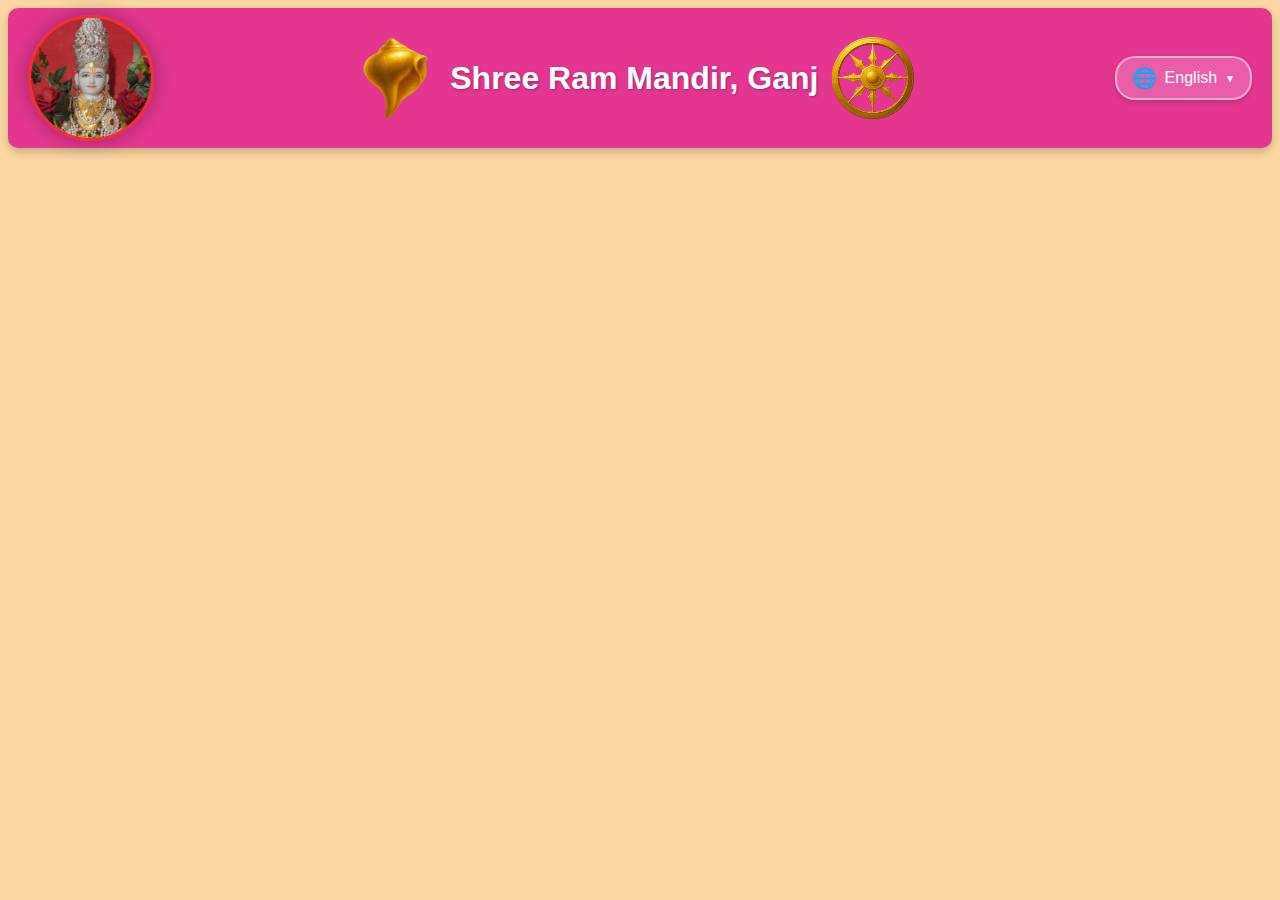
<file: ShreeRamMandir/home.html>
<!DOCTYPE html>
<html lang="en">
  <head>
    <meta charset="UTF-8" />
    <meta name="viewport" content="width=device-width, initial-scale=1.0" />
    <title>Shree Ram Mandir</title>
    <link rel="stylesheet" href="styles.css" />
    <script src="script.js" defer></script>
  </head>
  <body>
    <header class="banner">
      <div class="ram-image-container">
        <img
          src="assets/ShreeRamChandraJee_Circle.jpg"
          alt="Shree Ram Chandra Jee"
          class="circle-photo"
        />
      </div>
      <div class="banner-content">
        <div class="title-container">
          <img src="assets/sankh.png" alt="Sankh" class="side-image" />
          <h1 class="banner-title" data-translatable="true">
            Shree Ram Mandir, Ganj
          </h1>
          <img src="assets/chakra.png" alt="Chakra" class="side-image" />
        </div>
      </div>
      <div class="language-selector">
        <div class="language-dropdown">
          <button class="language-btn">
            <span class="lang-icon">🌐</span>
            <span class="lang-text">English</span>
            <span class="dropdown-arrow">▼</span>
          </button>
          <div class="language-dropdown-content">
            <a href="#" data-lang="en" class="active">English</a>
            <a href="#" data-lang="hi">हिन्दी</a>
            <a href="#" data-lang="sa">संस्कृतम्</a>
          </div>
        </div>
      </div>
    </header>

    <!-- <nav class="menu">
      <ul>
        <li class="menu-item"><a href="#">Home</a></li>
        <li class="menu-item"><a href="#">Photo Gallery</a></li>
        <li class="menu-item"><a href="#">Mantras</a></li>
        <li class="menu-item"><a href="#">Books</a></li>
      </ul>
    </nav> -->
  </body>
</html>
</file>
<file: css/temple-dynamic.css>
/* Dynamic Temple Website CSS */

/* Image Slider/Carousel Styles */
.temple-slider {
  position: relative;
  width: 100%;
  height: 400px;
  overflow: hidden;
  margin-bottom: 30px;
  border-radius: 10px;
  box-shadow: 0 4px 15px rgba(0, 0, 0, 0.2);
}

.slide {
  width: 100%;
  height: 100%;
  position: absolute;
  top: 0;
  left: 0;
}

.slide img {
  width: 100%;
  height: 100%;
  object-fit: cover;
}

.slide-caption {
  position: absolute;
  bottom: 0;
  left: 0;
  right: 0;
  background: rgba(0, 0, 0, 0.6);
  color: white;
  padding: 15px;
  text-align: center;
}

.slider-controls {
  position: absolute;
  bottom: 50%;
  width: 100%;
  display: flex;
  justify-content: space-between;
  padding: 0 20px;
  box-sizing: border-box;
}

.prev-btn,
.next-btn {
  background: rgba(255, 255, 255, 0.5);
  border: none;
  width: 40px;
  height: 40px;
  border-radius: 50%;
  font-size: 20px;
  cursor: pointer;
  display: flex;
  align-items: center;
  justify-content: center;
  transition: background 0.3s;
}

.prev-btn:hover,
.next-btn:hover {
  background: rgba(255, 255, 255, 0.8);
}

.fade-in {
  animation: fadeIn 1s;
}

@keyframes fadeIn {
  from {
    opacity: 0.4;
  }
  to {
    opacity: 1;
  }
}

/* Audio Player Styles */
.audio-player {
  background: #fff;
  border-radius: 10px;
  padding: 20px;
  margin-bottom: 30px;
  box-shadow: 0 4px 15px rgba(0, 0, 0, 0.1);
}

.audio-player h3 {
  color: #800000;
  text-align: center;
  margin-top: 0;
  margin-bottom: 20px;
  border-bottom: 2px solid #ffcc33;
  padding-bottom: 10px;
}

.audio-tracks {
  margin-bottom: 20px;
}

.audio-track {
  display: flex;
  align-items: center;
  padding: 10px;
  border-bottom: 1px solid #eee;
  transition: background 0.3s;
}

.audio-track:hover {
  background: #f9f9f9;
}

.track-number {
  width: 30px;
  height: 30px;
  background: #800000;
  color: white;
  border-radius: 50%;
  display: flex;
  align-items: center;
  justify-content: center;
  margin-right: 15px;
  font-weight: bold;
}

.track-info {
  flex: 1;
}

.track-title {
  font-weight: bold;
  color: #333;
}

.track-duration {
  color: #666;
  font-size: 0.9rem;
}

.play-btn {
  background: #ffcc33;
  color: #800000;
  border: none;
  padding: 5px 15px;
  border-radius: 5px;
  cursor: pointer;
  transition: background 0.3s;
}

.play-btn:hover {
  background: #e0bc08;
}

.audio-controls {
  background: #f9f9f9;
  padding: 15px;
  border-radius: 5px;
  margin-top: 20px;
}

.now-playing {
  margin-bottom: 10px;
  color: #800000;
  font-weight: bold;
}

#audio-element {
  width: 100%;
}

/* Divine Effects */
.divine-glow {
  box-shadow: 0 0 20px rgba(255, 204, 51, 0.7) !important;
  transition: box-shadow 0.5s;
}

.om-pulse {
  animation: pulse 1s;
}

@keyframes pulse {
  0% {
    transform: scale(1);
  }
  50% {
    transform: scale(1.1);
  }
  100% {
    transform: scale(1);
  }
}

.mantra-highlight {
  color: #e0bc08 !important;
  transition: color 0.5s;
}

/* Responsive Styles */
@media (max-width: 768px) {
  .temple-slider {
    height: 300px;
  }
}
</file>
<file: css/styles.css>
/* Main Temple Website Styles */
body {
  font-family: "Poppins", sans-serif;
  line-height: 1.6;
  background: #f9f6f2;
  margin: 0;
  padding: 0;
  color: #333;
}

/* Header Styles */
.header {
  background: linear-gradient(135deg, #ff9933 0%, #ffcc33 100%);
  text-align: center;
  padding: 20px 0;
  position: relative;
  overflow: hidden;
  border-bottom: 8px solid #f5f5f5;
  box-shadow: 0 4px 12px rgba(0, 0, 0, 0.2);
}

.header::before {
  content: "";
  position: absolute;
  top: 0;
  left: 0;
  right: 0;
  bottom: 0;
  background: url('data:image/svg+xml;utf8,<svg xmlns="http://www.w3.org/2000/svg" width="20" height="20" viewBox="0 0 20 20"><path fill="rgba(255,255,255,0.1)" d="M10 0L20 10 10 20 0 10z"/></svg>');
  opacity: 0.3;
}

.header-content {
  position: relative;
  z-index: 1;
}

.header-icons {
  display: flex;
  align-items: center;
  justify-content: center;
  gap: 20px;
}

.header-icon {
  font-size: 2.5rem;
  color: #800000;
  text-shadow: 2px 2px 3px rgba(0, 0, 0, 0.3);
  display: flex;
  align-items: center;
  justify-content: center;
  width: 60px;
  height: 60px;
}

.left-icon {
  transform: scaleX(-1);
}

.header-text {
  text-align: center;
}

.temple-name {
  font-size: 2.5rem;
  color: #800000;
  margin: 0;
  text-shadow: 1px 1px 2px rgba(0, 0, 0, 0.3);
  font-weight: 700;
}

.temple-subtitle {
  font-size: 1.5rem;
  color: #fff;
  margin: 5px 0 0;
  text-shadow: 1px 1px 2px rgba(0, 0, 0, 0.3);
}

.temple-mantra {
  font-size: 1rem;
  color: #ffe0b3;
  margin: 5px 0 0;
  font-style: italic;
  text-shadow: 1px 1px 2px rgba(0, 0, 0, 0.3);
}

/* Main Container Styles */
.container {
  max-width: 800px;
  margin: 20px auto;
  background: #fff;
  padding: 20px;
  border-radius: 12px;
  box-shadow: 0 4px 10px rgba(0, 0, 0, 0.1);
}

.temple-image {
  width: 100%;
  height: 350px;
  object-fit: cover;
  border-radius: 10px;
  margin-bottom: 20px;
  border: 5px solid #fff;
  box-shadow: 0 4px 8px rgba(0, 0, 0, 0.2);
}

h2 {
  color: #b22222;
  margin-bottom: 10px;
  border-bottom: 2px solid #ffcc33;
  padding-bottom: 5px;
  font-weight: 600;
}

.section-title {
  color: #800000;
  font-weight: bold;
  margin-top: 20px;
}

a {
  color: #0066cc;
  text-decoration: none;
}

a:hover {
  text-decoration: underline;
  color: #800000;
}

.decorative-border {
  height: 15px;
  background: url('data:image/svg+xml;utf8,<svg xmlns="http://www.w3.org/2000/svg" width="30" height="15" viewBox="0 0 30 15"><path fill="%23ffcc33" d="M0 15 L15 0 L30 15 Z"/></svg>');
  background-repeat: repeat-x;
  margin-bottom: -5px;
}

/* Info Section Styles */
.info-section {
  background: #fff9f0;
  padding: 15px;
  border-radius: 8px;
  margin-bottom: 15px;
  border-left: 4px solid #ffcc33;
}

.temple-significance {
  text-align: center;
  margin-bottom: 15px;
  padding-bottom: 15px;
  border-bottom: 1px dashed #ffcc33;
}

.significance-title {
  font-size: 1.2rem;
  color: #800000;
  margin-bottom: 5px;
  font-weight: 500;
}

.significance-meaning {
  font-style: italic;
  color: #666;
  font-size: 0.9rem;
}

.contact-info {
  display: flex;
  flex-direction: column;
  gap: 10px;
}

.contact-item {
  display: flex;
  align-items: center;
  gap: 10px;
}

/* Divine Section Styles */
.divine-section {
  display: flex;
  align-items: center;
  background: linear-gradient(to right, #fff9e6, #fff5d6, #fff9e6);
  border-radius: 10px;
  padding: 15px;
  margin-bottom: 30px;
  box-shadow: 0 4px 15px rgba(0, 0, 0, 0.1);
  border: 1px solid #ffcc33;
  position: relative;
  overflow: hidden;
}

.divine-section::before {
  content: "";
  position: absolute;
  top: 0;
  left: 0;
  right: 0;
  bottom: 0;
  background: url('data:image/svg+xml;utf8,<svg xmlns="http://www.w3.org/2000/svg" width="40" height="40" viewBox="0 0 40 40"><path fill="rgba(255,204,51,0.1)" d="M0 20 L20 0 L40 20 L20 40 Z"/></svg>');
  opacity: 0.3;
}

.ram-image-container {
  display: flex;
  justify-content: center;
  align-items: center;
  z-index: 1;
  min-width: 170px;
}

.ram-image {
  width: 150px;
  height: 150px;
  object-fit: cover;
  border-radius: 50%;
  border: 5px solid #de6808;
  box-shadow: 0 0 15px rgba(255, 204, 51, 0.5);
  z-index: 1;
  background-color: #fff5d6;
}

.divine-text {
  flex: 1;
  padding-left: 20px;
  text-align: center;
  z-index: 1;
}

.om-symbol {
  font-size: 3rem;
  color: #b22222;
  margin-bottom: 10px;
}

.divine-heading {
  color: #800000;
  font-size: 1.8rem;
  margin: 10px 0;
}

.divine-quote {
  font-style: italic;
  color: #333;
  font-size: 1.2rem;
  margin-top: 10px;
}

.divine-shloka {
  margin-top: 15px;
  padding: 10px;
  background-color: rgba(255, 204, 51, 0.1);
  border-radius: 5px;
}

.divine-shloka p {
  margin: 5px 0;
  font-size: 1.1rem;
  color: #800000;
}

.shloka-meaning {
  font-size: 0.9rem !important;
  color: #666 !important;
  font-style: italic;
}

/* Footer Styles */
.divine-footer {
  margin-top: 50px;
  padding-top: 30px;
  border-top: 1px solid #ffcc33;
  text-align: center;
}

.footer-decoration {
  margin-bottom: 20px;
}

.footer-icon {
  font-size: 2.5rem;
  color: #e0bc08;
  text-shadow: 0 2px 4px rgba(0, 0, 0, 0.2);
  display: block;
}

.footer-mantra {
  font-size: 1.3rem;
  color: #e0bc08;
  margin-bottom: 10px;
  font-weight: 500;
}

.footer-divider {
  color: #ffcc33;
  font-size: 1.2rem;
  margin: 10px 0;
}

.footer-blessing {
  font-size: 1.1rem;
  color: #800000;
  margin: 10px 0 5px;
}

.blessing-meaning {
  font-style: italic;
  color: #666;
  font-size: 0.9rem;
  margin-bottom: 15px;
}

.copyright {
  color: #777;
  font-size: 0.9rem;
  margin-top: 10px;
  border-top: 1px solid #eee;
  padding-top: 10px;
}

/* Navigation Styles */
.main-nav {
  background: #800000;
  border-radius: 8px;
  margin-bottom: 20px;
  overflow: hidden;
}

.nav-list {
  display: flex;
  list-style: none;
  padding: 0;
  margin: 0;
}

.nav-item {
  flex: 1;
  text-align: center;
}

.nav-link {
  display: block;
  color: #fff;
  text-decoration: none;
  padding: 12px 15px;
  font-weight: 500;
  transition: background 0.3s;
}

.nav-link:hover,
.nav-link.active {
  background: #660000;
  text-decoration: none;
}

.nav-link i {
  margin-right: 5px;
}

/* Responsive Styles */
@media (max-width: 768px) {
  .divine-section {
    flex-direction: column;
    text-align: center;
  }

  .divine-text {
    padding-left: 0;
    padding-top: 15px;
  }

  .nav-list {
    flex-direction: column;
  }

  .header-icons {
    flex-direction: column;
  }
}

/* Page Transitions */
.page-content {
  animation: fadeIn 0.5s ease-in-out;
}

@keyframes fadeIn {
  from {
    opacity: 0;
    transform: translateY(20px);
  }
  to {
    opacity: 1;
    transform: translateY(0);
  }
}
</file>
<file: css/dynamic-sections.css>
/* Dynamic Sections for Temple Website */

/* Image Slider/Carousel Styles */
.temple-slider {
  position: relative;
  width: 100%;
  height: 400px;
  overflow: hidden;
  margin-bottom: 30px;
  border-radius: 10px;
  box-shadow: 0 4px 15px rgba(0, 0, 0, 0.2);
  background-color: #f5f5f5;
}

.slide {
  width: 100%;
  height: 100%;
  position: absolute;
  top: 0;
  left: 0;
  background-color: #f5f5f5;
}

.slide img {
  width: 100%;
  height: 100%;
  object-fit: cover;
  object-position: center;
}

.slide-caption {
  position: absolute;
  bottom: 0;
  left: 0;
  right: 0;
  background: rgba(0, 0, 0, 0.6);
  color: white;
  padding: 15px;
  text-align: center;
}

.slider-controls {
  position: absolute;
  bottom: 50%;
  width: 100%;
  display: flex;
  justify-content: space-between;
  padding: 0 20px;
  box-sizing: border-box;
}

.prev-btn,
.next-btn {
  background: rgba(255, 255, 255, 0.5);
  border: none;
  width: 40px;
  height: 40px;
  border-radius: 50%;
  font-size: 20px;
  cursor: pointer;
  display: flex;
  align-items: center;
  justify-content: center;
  transition: background 0.3s;
}

.prev-btn:hover,
.next-btn:hover {
  background: rgba(255, 255, 255, 0.8);
}

.fade-in {
  animation: fadeIn 1s;
}

@keyframes fadeIn {
  from {
    opacity: 0.4;
  }
  to {
    opacity: 1;
  }
}

/* 1. Aarti & Mantras Section */
.aarti-section {
  background: linear-gradient(to right, #fff9e6, #fff5d6, #fff9e6);
  border-radius: 10px;
  padding: 20px;
  margin-bottom: 30px;
  box-shadow: 0 4px 15px rgba(0, 0, 0, 0.1);
  border: 1px solid #ffcc33;
}

.aarti-list {
  list-style: none;
  padding: 0;
  margin: 0;
}

.aarti-item {
  background: #fff;
  border-radius: 8px;
  margin-bottom: 15px;
  overflow: hidden;
  box-shadow: 0 2px 5px rgba(0, 0, 0, 0.1);
  transition: transform 0.3s;
}

.aarti-item:hover {
  transform: translateY(-5px);
}

.aarti-header {
  background: #800000;
  color: #fff;
  padding: 10px 15px;
  cursor: pointer;
  display: flex;
  justify-content: space-between;
  align-items: center;
}

.aarti-title {
  margin: 0;
  font-size: 1.1rem;
}

.aarti-content {
  padding: 15px;
  display: none;
}

.aarti-content.active {
  display: block;
  animation: fadeIn 0.5s;
}

.aarti-text {
  font-size: 1rem;
  line-height: 1.8;
  color: #333;
  margin-bottom: 15px;
}

.aarti-meaning {
  font-size: 0.9rem;
  color: #666;
  font-style: italic;
  border-top: 1px dashed #ffcc33;
  padding-top: 10px;
}

.audio-control {
  background: #f5f5f5;
  padding: 10px;
  border-radius: 5px;
  margin-top: 15px;
  display: flex;
  align-items: center;
  gap: 10px;
}

.audio-control audio {
  flex: 1;
}

.audio-label {
  font-size: 0.9rem;
  color: #800000;
  font-weight: 500;
}

/* 2. Image Gallery Section */
.gallery-section {
  margin-bottom: 30px;
}

.gallery-grid {
  display: grid;
  grid-template-columns: repeat(3, 1fr);
  gap: 15px;
  margin-top: 20px;
}

.gallery-item {
  position: relative;
  border-radius: 8px;
  overflow: hidden;
  box-shadow: 0 3px 10px rgba(0, 0, 0, 0.1);
  cursor: pointer;
  transition: transform 0.3s;
  aspect-ratio: 1/1;
}

.gallery-item:hover {
  transform: scale(1.03);
}

.gallery-img {
  width: 100%;
  height: 100%;
  object-fit: cover;
  background-color: #f5f5f5;
}

.gallery-caption {
  position: absolute;
  bottom: 0;
  left: 0;
  right: 0;
  background: rgba(0, 0, 0, 0.7);
  color: white;
  padding: 8px;
  font-size: 0.9rem;
  transform: translateY(100%);
  transition: transform 0.3s;
}

.gallery-item:hover .gallery-caption {
  transform: translateY(0);
}

.gallery-modal {
  position: fixed;
  top: 0;
  left: 0;
  right: 0;
  bottom: 0;
  background: rgba(0, 0, 0, 0.9);
  display: flex;
  align-items: center;
  justify-content: center;
  z-index: 1000;
  opacity: 0;
  pointer-events: none;
  transition: opacity 0.3s;
}

.gallery-modal.active {
  opacity: 1;
  pointer-events: auto;
}

.modal-content {
  max-width: 90%;
  max-height: 90%;
  position: relative;
}

.modal-img {
  max-width: 100%;
  max-height: 80vh;
  border: 5px solid white;
  border-radius: 5px;
}

.modal-caption {
  color: white;
  text-align: center;
  margin-top: 15px;
  font-size: 1.1rem;
}

.modal-close {
  position: absolute;
  top: -40px;
  right: -40px;
  background: none;
  border: none;
  color: white;
  font-size: 2rem;
  cursor: pointer;
}

.modal-nav {
  position: absolute;
  top: 50%;
  width: 100%;
  display: flex;
  justify-content: space-between;
  transform: translateY(-50%);
}

.modal-nav button {
  background: rgba(255, 255, 255, 0.2);
  border: none;
  color: white;
  font-size: 2rem;
  width: 50px;
  height: 50px;
  border-radius: 50%;
  cursor: pointer;
  display: flex;
  align-items: center;
  justify-content: center;
  transition: background 0.3s;
}

.modal-nav button:hover {
  background: rgba(255, 255, 255, 0.4);
}

.category-filter {
  display: flex;
  gap: 10px;
  margin-bottom: 20px;
  flex-wrap: wrap;
}

.filter-btn {
  background: #f5f5f5;
  border: none;
  padding: 8px 15px;
  border-radius: 20px;
  cursor: pointer;
  transition: all 0.3s;
}

.filter-btn:hover,
.filter-btn.active {
  background: #800000;
  color: white;
}

/* 3. Temple Events Section */
.events-section {
  margin-bottom: 30px;
}

.event-card {
  background: #fff;
  border-radius: 8px;
  overflow: hidden;
  box-shadow: 0 3px 10px rgba(0, 0, 0, 0.1);
  margin-bottom: 20px;
  transition: transform 0.3s;
  border-left: 5px solid #ffcc33;
}

.event-card:hover {
  transform: translateY(-5px);
}

.event-header {
  background: #fff9f0;
  padding: 15px;
  border-bottom: 1px solid #eee;
}

.event-title {
  margin: 0;
  color: #800000;
  font-size: 1.3rem;
}

.event-date {
  display: flex;
  align-items: center;
  gap: 10px;
  margin-top: 5px;
  color: #666;
}

.event-calendar {
  display: flex;
  flex-direction: column;
  align-items: center;
  background: #800000;
  color: white;
  padding: 5px 10px;
  border-radius: 5px;
  font-size: 0.8rem;
  min-width: 50px;
}

.event-day {
  font-size: 1.2rem;
  font-weight: bold;
}

.event-content {
  padding: 15px;
}

.event-description {
  margin-bottom: 15px;
}

.event-details {
  display: flex;
  flex-wrap: wrap;
  gap: 15px;
  font-size: 0.9rem;
}

.event-detail {
  display: flex;
  align-items: center;
  gap: 5px;
}

.event-detail i {
  color: #800000;
}

.event-actions {
  display: flex;
  gap: 10px;
  margin-top: 15px;
}

.event-btn {
  padding: 8px 15px;
  border: none;
  border-radius: 5px;
  cursor: pointer;
  font-size: 0.9rem;
  transition: background 0.3s;
}

.primary-btn {
  background: #800000;
  color: white;
}

.primary-btn:hover {
  background: #660000;
}

.secondary-btn {
  background: #f5f5f5;
  color: #333;
}

.secondary-btn:hover {
  background: #e0e0e0;
}

/* Responsive Styles */
@media (max-width: 768px) {
  .gallery-grid {
    grid-template-columns: repeat(2, 1fr);
  }

  .event-header {
    flex-direction: column;
    align-items: flex-start;
  }

  .event-date {
    margin-top: 10px;
  }
}

@media (max-width: 480px) {
  .gallery-grid {
    grid-template-columns: 1fr;
  }
}
</file>
<file: ShreeRamMandir/styles.css>
body {
  background-color: #fad7a0; /* Soft Gold */
  color: #5c3d2e; /* A deep earthy color for text */
  font-family: "Arial", sans-serif;
  text-align: center;
}
.ram-image-container {
  display: flex;
  justify-content: flex-start;
  align-items: center;
  z-index: 1;
  min-width: 90px;
  margin-right: 5px;
  position: relative;
  left: 0;
  padding-left: 0;
}
.circle-photo {
  width: 120px; /* Adjust size as needed */
  height: 120px; /* Adjust size as needed */
  object-fit: cover;
  border-radius: 50%;
  border: 3px solid #f33131; /* White border for better contrast */
  box-shadow: 0 0 20px rgba(0, 0, 0, 0.3);
  margin-right: 15px; /* Add space between image and text */
}

.banner {
  height: 120px;
  display: flex;
  align-items: center;
  justify-content: flex-start;
  background-color: #e43690; /* Pink background */
  padding: 10px 20px;
  border-radius: 10px;
  box-shadow: 0 4px 8px rgba(0, 0, 0, 0.2);
  position: relative;
}
.side-image {
  width: 90px;
  height: 90px;
  margin: 0 10px; /* Add equal spacing between elements */
  vertical-align: center;
}

.title-container {
  display: flex;
  align-items: center;
  justify-content: center;
  flex: 1;
}
.banner-content {
  display: flex;
  align-items: center;
  justify-content: center;
  flex: 1;
}

.banner-title {
  font-size: 32px;
  color: #ffffff;
  text-shadow: 1px 1px 3px rgba(0, 0, 0, 0.3);
  margin: 0;
  font-weight: bold;
  font-family: "Arial", sans-serif;
  text-align: center;
  white-space: nowrap;
}

.banner-text {
  font-size: 30px;
  color: #ffffff; /* White text for contrast */
  font-weight: bold;
  text-shadow: 1px 1px 3px rgba(0, 0, 0, 0.3);
}
.menu {
  display: flex;
  justify-content: space-around;
  margin-top: 10px; /* Ensure proper separation */
  background: #8d6e63;
  padding: 10px;
}
.menu-item {
  color: #fff; /* White text for contrast */
  font-size: 18px;
  text-decoration: none;
}
.center-content {
  text-align: center;
  padding: 0 20px;
}
/* Circle photo styling moved to the top */

h1 {
  font-size: 36px;
  color: #ffffff; /* White text for better contrast with the pink banner */
  text-shadow: 1px 1px 3px rgba(0, 0, 0, 0.3); /* Subtle shadow for better readability */
  margin: 0 auto; /* Center the text */
  font-weight: bold;
  font-family: "Arial", sans-serif;
}

p {
  font-size: 18px;
}

/* Language Selector Styles */
.language-selector {
  margin-left: 20px;
  position: relative;
  z-index: 100;
}

.language-dropdown {
  position: relative;
  display: inline-block;
}

.language-btn {
  background: rgba(255, 255, 255, 0.2);
  color: white;
  padding: 8px 15px;
  font-size: 16px;
  border: 2px solid rgba(255, 255, 255, 0.5);
  border-radius: 20px;
  cursor: pointer;
  display: flex;
  align-items: center;
  gap: 8px;
  transition: all 0.3s ease;
  box-shadow: 0 2px 5px rgba(0, 0, 0, 0.2);
}

.language-btn:hover {
  background: rgba(255, 255, 255, 0.3);
  transform: translateY(-2px);
}

.lang-icon {
  font-size: 20px;
}

.dropdown-arrow {
  font-size: 10px;
  transition: transform 0.3s ease;
}

.language-dropdown-content {
  display: none;
  position: absolute;
  right: 0;
  background: white;
  min-width: 180px;
  box-shadow: 0 8px 16px rgba(0, 0, 0, 0.2);
  border-radius: 10px;
  overflow: hidden;
  z-index: 1;
}

.language-dropdown-content a {
  color: #5c3d2e;
  padding: 12px 16px;
  text-decoration: none;
  display: block;
  text-align: left;
  border-left: 3px solid transparent;
}

.language-dropdown-content a:hover {
  background-color: #f9f1e2;
  border-left: 3px solid #e43690;
}

.language-dropdown-content a.active {
  background-color: #f9f1e2;
  border-left: 3px solid #e43690;
  font-weight: bold;
}

.language-dropdown:hover .language-dropdown-content {
  display: block;
}

.language-dropdown:hover .dropdown-arrow {
  transform: rotate(180deg);
}

/* Language notification */
.language-notification {
  position: fixed;
  bottom: 30px;
  left: 50%;
  transform: translateX(-50%);
  background-color: #e43690;
  color: white;
  padding: 12px 25px;
  border-radius: 30px;
  box-shadow: 0 4px 15px rgba(0, 0, 0, 0.2);
  font-size: 16px;
  z-index: 1000;
  opacity: 0;
  transition: opacity 0.3s ease;
  display: none;
}

.language-notification.show {
  opacity: 1;
  display: block;
}

.language-notification.error {
  background-color: #e74c3c;
}

/* Translation loader */
.translation-loader {
  position: fixed;
  top: 0;
  left: 0;
  right: 0;
  bottom: 0;
  background-color: rgba(0, 0, 0, 0.5);
  display: none;
  flex-direction: column;
  justify-content: center;
  align-items: center;
  z-index: 2000;
}

.loader-spinner {
  width: 40px;
  height: 40px;
  border: 4px solid #f3f3f3;
  border-top: 4px solid #e43690;
  border-radius: 50%;
  animation: spin 1s linear infinite;
  margin-bottom: 10px;
}

.loader-text {
  color: white;
  font-size: 16px;
}

@keyframes spin {
  0% {
    transform: rotate(0deg);
  }
  100% {
    transform: rotate(360deg);
  }
}
</file>
